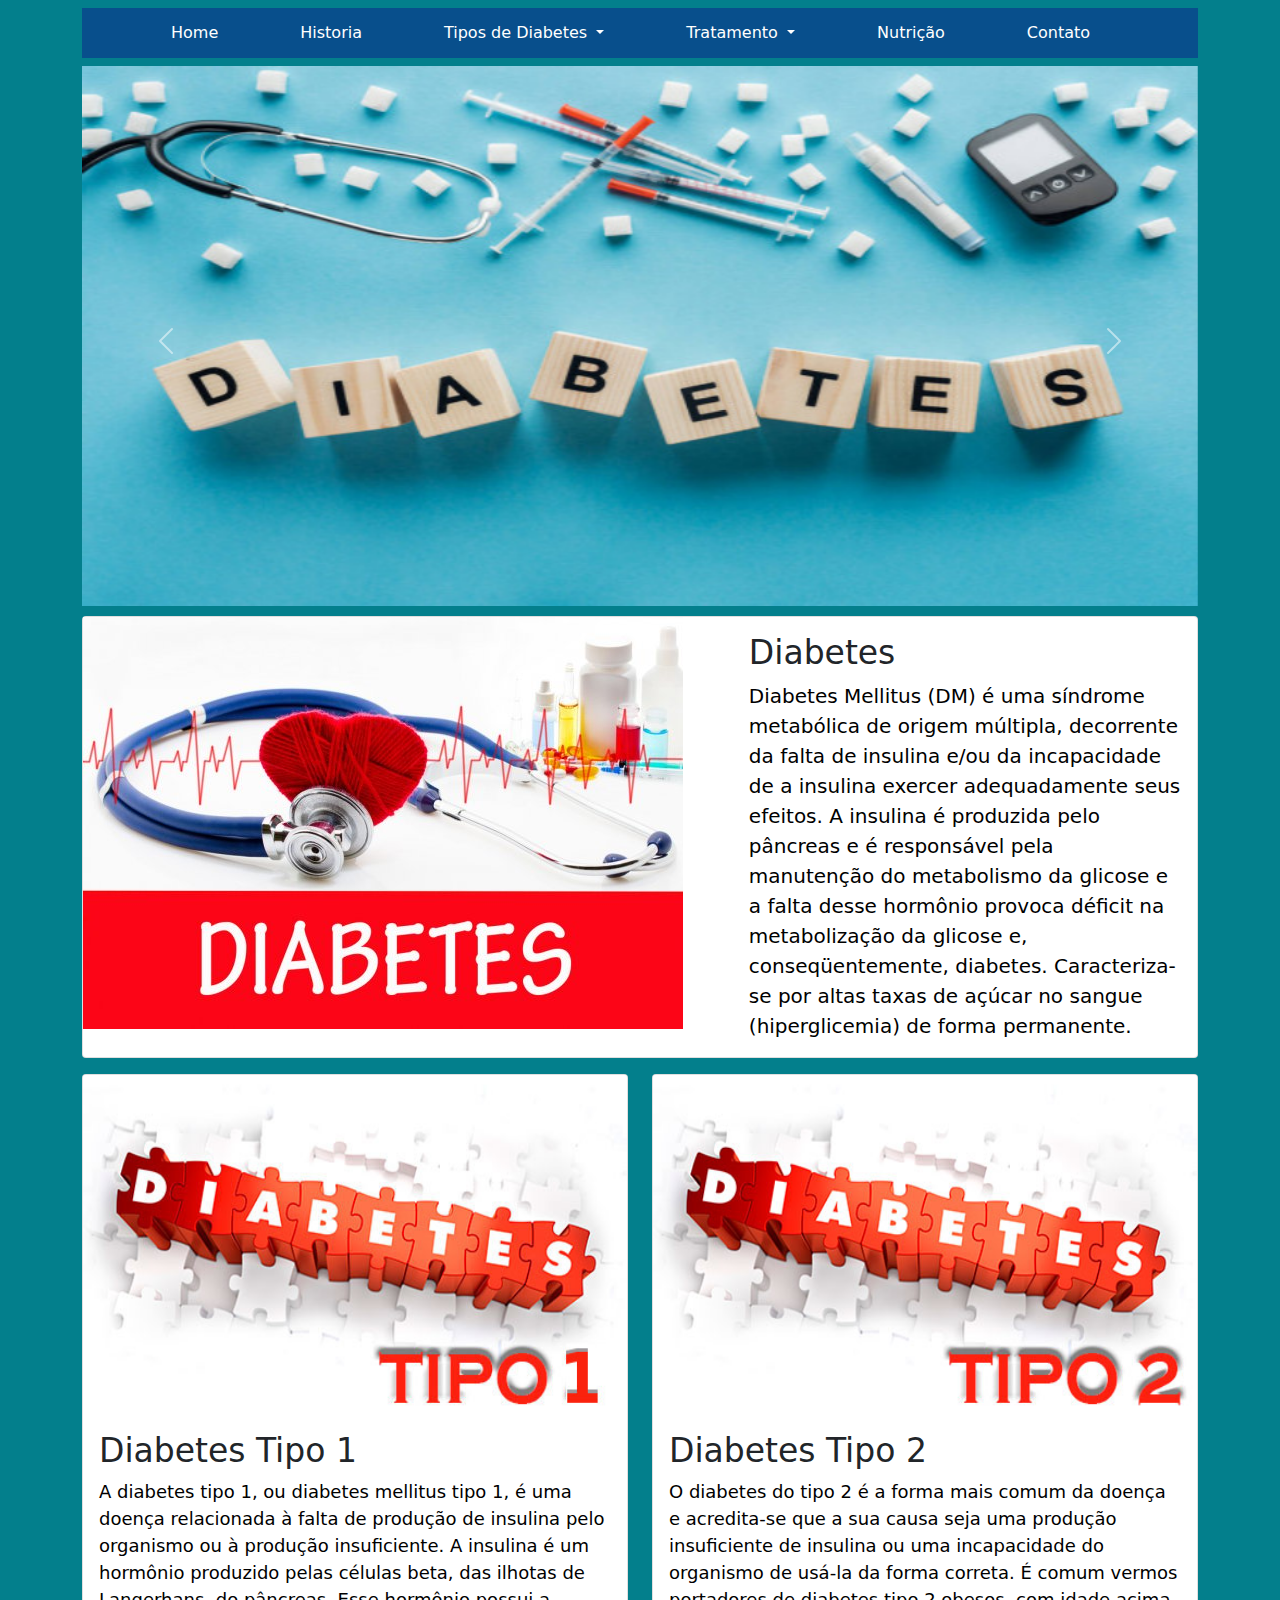
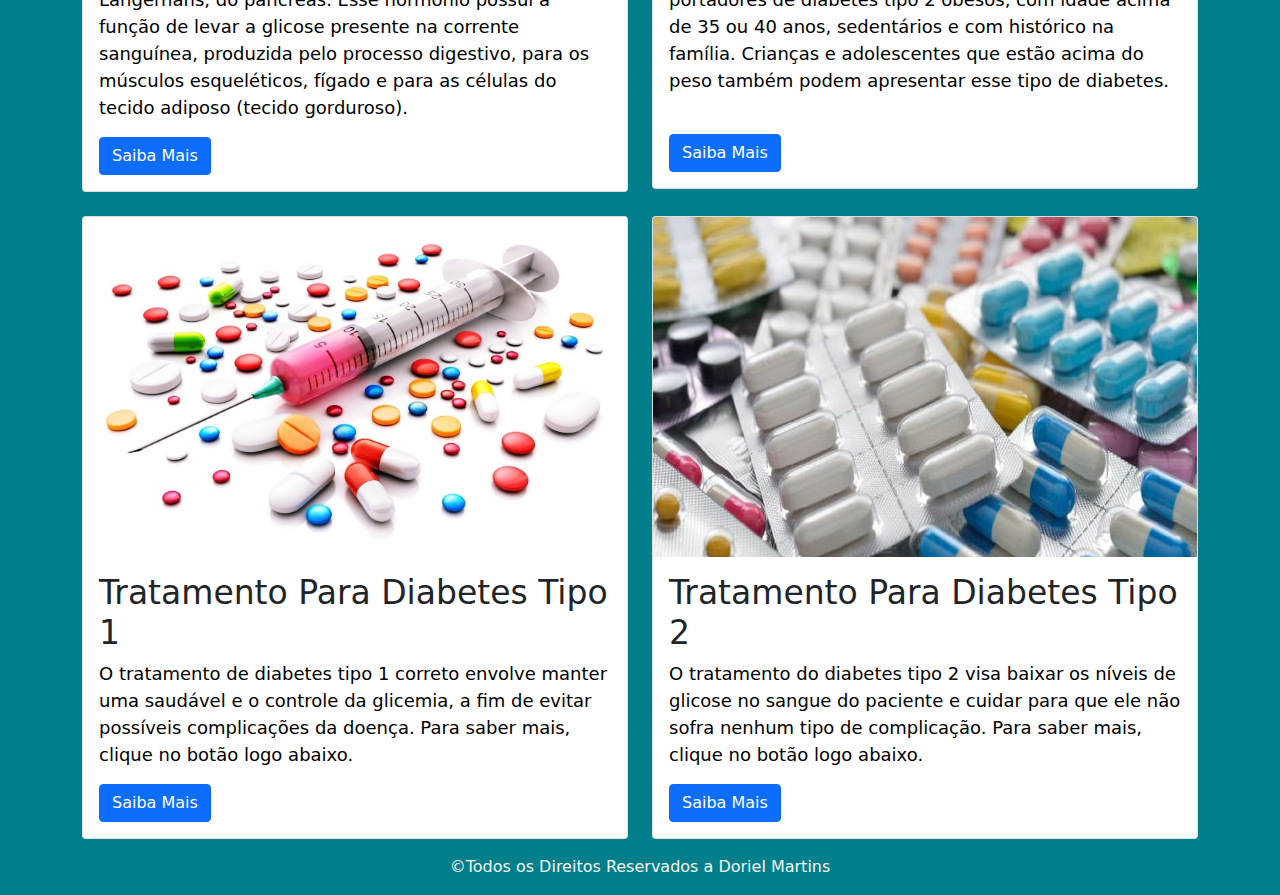
<file: Aplicações para Internet(1º Sem)/index.html>
<!DOCTYPE html>
<html lang="pt-BR">
  <head>
    <meta charset="utf-8">
    <meta name="viewport" content="width=device-width, initial-scale=1">

    <!-- Bootstrap CSS -->
    <link href="css/bootstrap.min.css" rel="stylesheet">
    <link href="css/stylesheet-main.css" rel="stylesheet">

    <title>Diabetes</title>
  </head>
  <body id=inicio>
    <nav class="navbar navbar-expand-sm navbar-dark">
      <div class="container">
        <div class="collapse navbar-collapse" id="navbarSupportedContent">
          <ul class="navbar-nav mb-2 mb-sm-0 mx-5">
            <li class="nav-item px-2">
              <a class="nav-link active" aria-current="page" href="index.html">Home</a>
            </li>
            <li class="nav-item px-2">
              <a class="nav-link active" aria-current="page" href="sobre.html">Historia</a>
            </li>
            <li class="nav-item dropdown px-2">
              <a class="nav-link dropdown-toggle active" href="#" id="navbarDropdown" role="button" data-bs-toggle="dropdown" aria-expanded="false">
                Tipos de Diabetes
              </a>
              <ul class="dropdown-menu" aria-labelledby="navbarDropdown">
                <li><a class="dropdown-item" href="diabetes_1.html">Diabetes tipo 1</a></li>
                <li><hr class="dropdown-divider"></li>
                <li><a class="dropdown-item" href="diabetes_2.html">Diabetes tipo 2</a></li>
              </ul>
            </li>
            <li class="nav-item dropdown px-2">
              <a class="nav-link dropdown-toggle active" href="#" id="navbarDropdown" role="button" data-bs-toggle="dropdown" aria-expanded="false">
                Tratamento
              </a>
              <ul class="dropdown-menu" aria-labelledby="navbarDropdown">
                <li><a class="dropdown-item" href="tratamento_tipo_1.html">Tratamento para Diabetes tipo 1</a></li>
                <li><hr class="dropdown-divider"></li>
                <li><a class="dropdown-item" href="tratamento_tipo_2.html">Tratamento para Diabetes tipo 2</a></li>
              </ul>
            </li>
            <li class="nav-item px-2">
              <a class="nav-link active" aria-current="page" href="nutricao.html">Nutrição</a>
            </li>
            <li class="nav-item px-2">
              <a class="nav-link active" aria-current="page" href="contato.html">Contato</a>
            </li>
          </ul>
        </div>
      </div>
    </nav>

    <div class="container">
      <div id="carouselExampleControls" class="carousel slide" data-bs-ride="carousel">
        <div id=carrossel class="carousel-inner">
          <div class="carousel-item active">
            <img src="./images/carrossel1.jpg" class="d-block w-100" alt="Letreiro diabetes" height="540px">
          </div>
          <div class="carousel-item">
            <img src="./images/carrossel2.jpg" class="d-block w-100" alt="campanha de diabetes" height="540px">
          </div>
          <div class="carousel-item">
            <img src="./images/carrossel3.jpg" class="d-block w-100" alt="exame diabetes" height="540px">
          </div>
        </div>
        <button class="carousel-control-prev" type="button" data-bs-target="#carouselExampleControls" data-bs-slide="prev">
          <span class="carousel-control-prev-icon" aria-hidden="true"></span>
          <span class="visually-hidden">Previous</span>
        </button>
        <button class="carousel-control-next" type="button" data-bs-target="#carouselExampleControls" data-bs-slide="next">
          <span class="carousel-control-next-icon" aria-hidden="true"></span>
          <span class="visually-hidden">Next</span>
        </button>
      </div>
    </div>

    <div class="container">
      <div class="card mb-3">
        <div class="row g-0">
          <div class="col-md-7">
            <img src="./images/diabetes.jpg" alt="diabetes">
          </div>
          <div class="col-md-5">
            <div class="card-body">
              <h5 class="card-title">Diabetes</h5>
              <p class="card-text" id=resumo>Diabetes Mellitus (DM) é uma síndrome metabólica de origem múltipla, 
                decorrente da falta de insulina e/ou da incapacidade de a insulina exercer adequadamente 
                seus efeitos. A insulina é produzida pelo pâncreas e é responsável pela manutenção do 
                metabolismo da glicose e a falta desse hormônio provoca déficit na metabolização da glicose e, 
                conseqüentemente, diabetes. Caracteriza-se por altas taxas de açúcar no sangue (hiperglicemia) 
                de forma permanente.</p> 
            </div>
          </div>
        </div>
      </div>
    </div>

    <div class="container">
      <div class="row row-cols-1 row-cols-md-2 g-4">
        <div class="col">
          <div class="card">
            <img src="./images/diabetes1.jpg" class="card-img-top" alt="..." height="340px">
            <div class="card-body">
              <h5 class="card-title">Diabetes Tipo 1</h5>
              <p class="card-text">A diabetes tipo 1, ou diabetes mellitus tipo 1, 
                    é uma doença relacionada à falta de produção de insulina pelo organismo ou 
                    à produção insuficiente. A insulina é um hormônio produzido pelas células beta, 
                    das ilhotas de Langerhans, do pâncreas. Esse hormônio possui a função de levar a 
                    glicose presente na corrente sanguínea, produzida pelo processo digestivo, para os 
                    músculos esqueléticos, fígado e para as células do tecido adiposo (tecido gorduroso).</p>
                    <a class="btn btn-primary" href="diabetes_1.html" role="button">Saiba Mais</a>
            </div>
          </div>
        </div>
        <div class="col">
          <div class="card">
            <img src="./images/diabetes2.jpg" class="card-img-top" alt="..." height="340px">
            <div class="card-body">
              <h5 class="card-title">Diabetes Tipo 2</h5>
              <p class="card-text">O diabetes do tipo 2 é a forma mais comum da doença e acredita-se que a 
                    sua causa seja uma produção insuficiente de insulina ou uma incapacidade do organismo de 
                    usá-la da forma correta. É comum vermos portadores de diabetes tipo 2 obesos, 
                    com idade acima de 35 ou 40 anos, sedentários e com histórico na família. Crianças e 
                    adolescentes que estão acima do peso também podem apresentar esse tipo de diabetes.</p><br>
                    <a class="btn btn-primary" href="diabetes_2.html" role="button">Saiba Mais</a>
            </div>
          </div>
        </div>
        <div class="col">
          <div class="card">
            <img src="./images/medtip1.jpg" class="card-img-top" alt="..." height="340px">
            <div class="card-body">
              <h5 class="card-title">Tratamento Para Diabetes Tipo 1</h5>
              <p class="card-text">O tratamento de diabetes tipo 1 correto envolve manter uma 
                    saudável e o controle da glicemia, a fim de evitar possíveis complicações da doença.
                    Para saber mais, clique no botão logo abaixo.</p>
                    <a class="btn btn-primary" href="tratamento_tipo_1.html" role="button">Saiba Mais</a>
            </div>
          </div>
        </div>
        <div class="col">
          <div class="card">
            <img src="./images/medtip2.jpg" class="card-img-top" alt="..." height="340px">
            <div class="card-body">
              <h5 class="card-title">Tratamento Para Diabetes Tipo 2</h5>
              <p class="card-text">O tratamento do diabetes tipo 2 visa baixar os níveis de glicose no sangue
                    do paciente e cuidar para que ele não sofra nenhum tipo de complicação.
                    Para saber mais, clique no botão logo abaixo.</p>
                    <a class="btn btn-primary" href="tratamento_tipo_2.html" role="button">Saiba Mais</a>
            </div>
          </div>
        </div>
      </div>
    </div>


      
    
    <script src="js/bootstrap.bundle.min.js"></script>
  </body>

  <footer>
    <div class="container mt-3">
      <p class="footer">&copy;Todos os Direitos Reservados a Doriel Martins</p>
    </div>
  </footer>
</html>
</file>
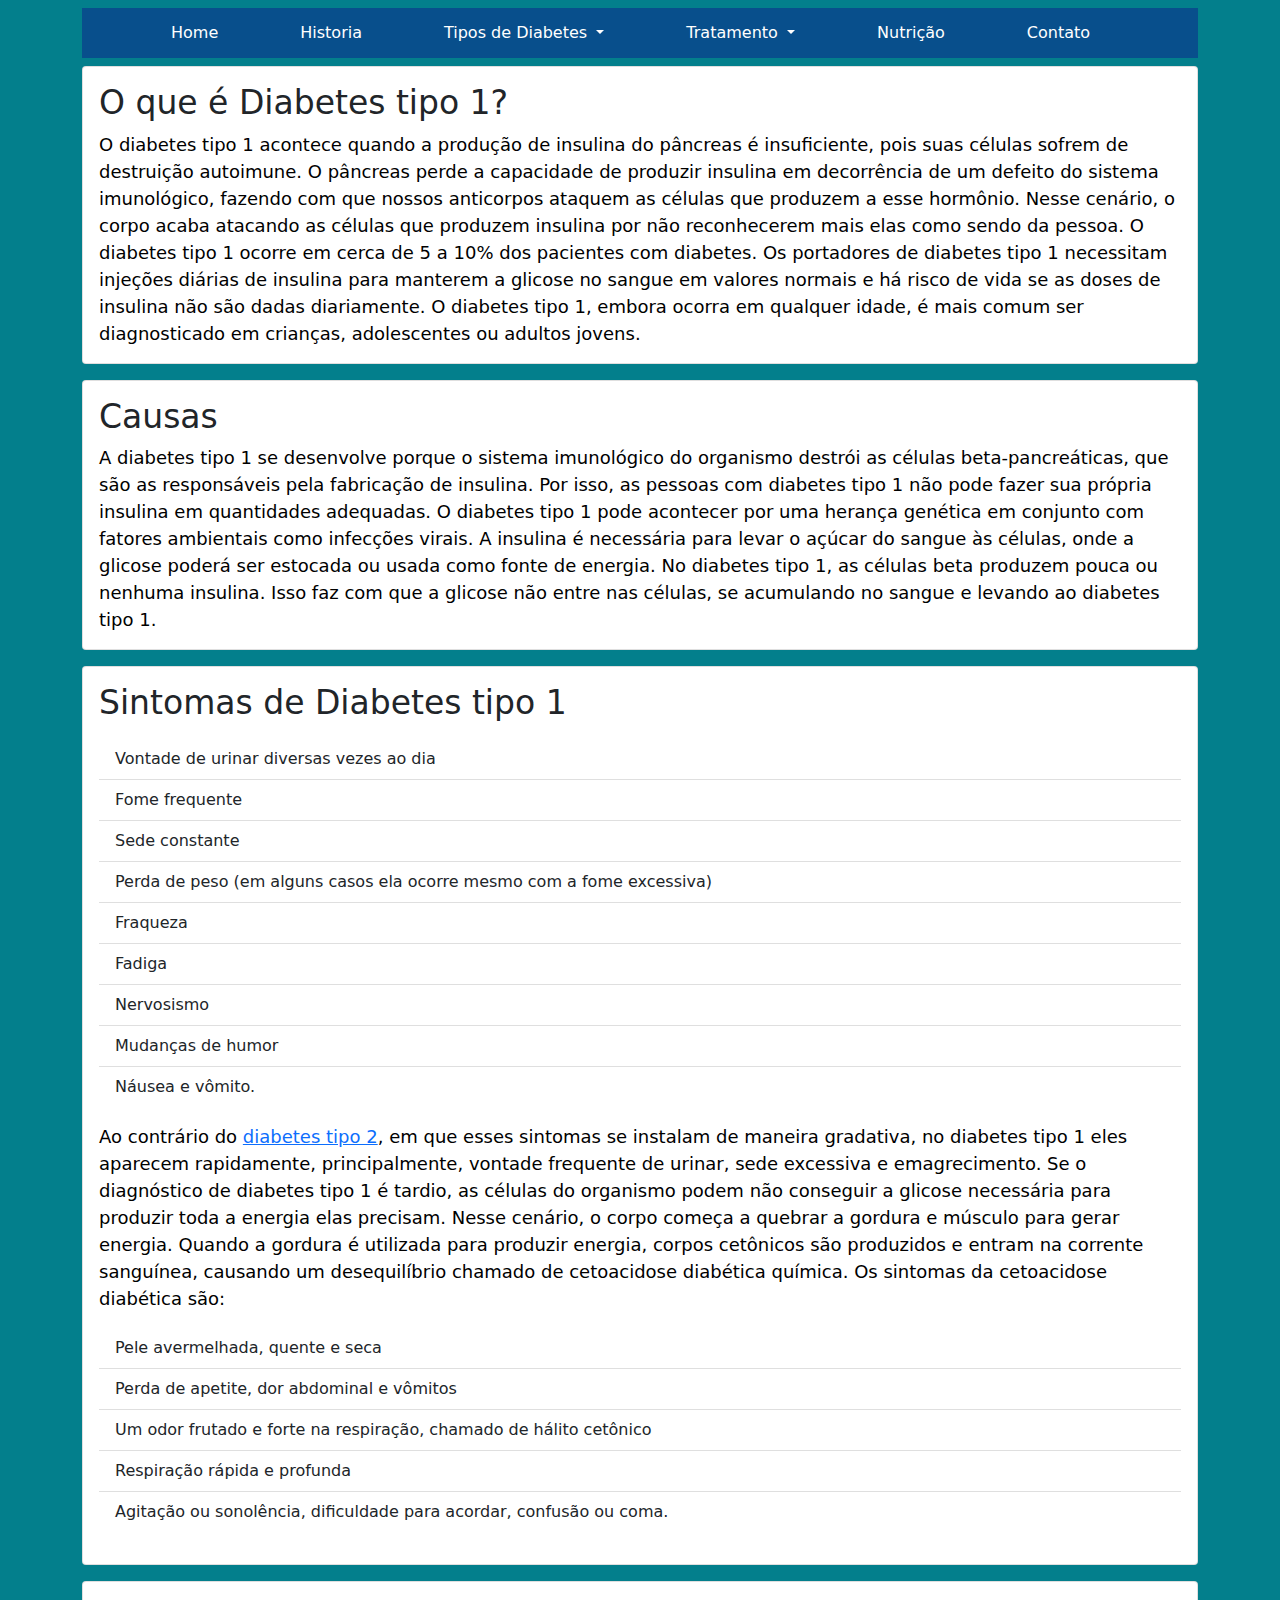
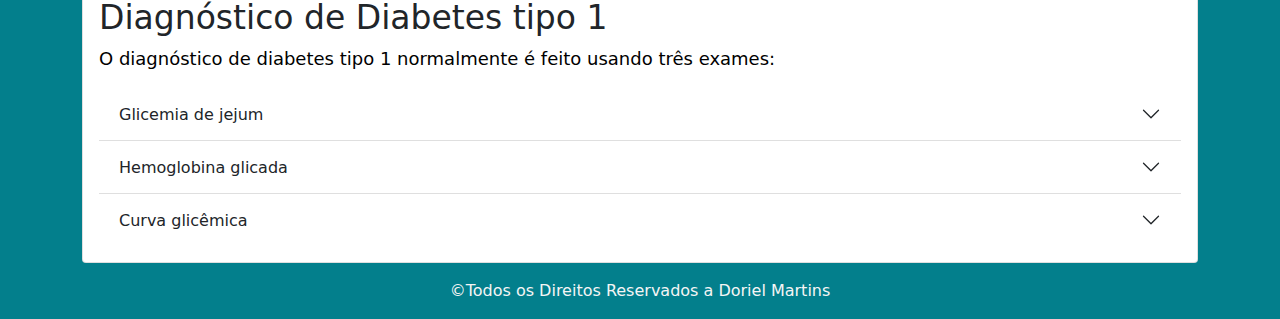
<file: Aplicações para Internet(1º Sem)/diabetes_1.html>
<!DOCTYPE html>
<html lang="pt-BR">
  <head>
    <meta charset="utf-8">
    <meta name="viewport" content="width=device-width, initial-scale=1">

    <!-- Bootstrap CSS -->
    <link href="css/bootstrap.min.css" rel="stylesheet">
    <link href="css/stylesheet-main.css" rel="stylesheet">

    <title>Diabetes Tipo 1 - Diabetes</title>
  </head>
  <body id=inicio>
    <nav class="navbar navbar-expand-sm navbar-dark">
      <div class="container">
        <div class="collapse navbar-collapse" id="navbarSupportedContent">
          <ul class="navbar-nav mb-2 mb-sm-0 mx-5">
            <li class="nav-item px-2">
              <a class="nav-link active" aria-current="page" href="index.html">Home</a>
            </li>
            <li class="nav-item px-2">
              <a class="nav-link active" aria-current="page" href="sobre.html">Historia</a>
            </li>
            <li class="nav-item dropdown px-2">
              <a class="nav-link dropdown-toggle active" href="#" id="navbarDropdown" role="button" data-bs-toggle="dropdown" aria-expanded="false">
                Tipos de Diabetes
              </a>
              <ul class="dropdown-menu" aria-labelledby="navbarDropdown">
                <li><a class="dropdown-item" href="diabetes_1.html">Diabetes tipo 1</a></li>
                <li><hr class="dropdown-divider"></li>
                <li><a class="dropdown-item" href="diabetes_2.html">Diabetes tipo 2</a></li>
              </ul>
            </li>
            <li class="nav-item dropdown px-2">
              <a class="nav-link dropdown-toggle active" href="#" id="navbarDropdown" role="button" data-bs-toggle="dropdown" aria-expanded="false">
                Tratamento
              </a>
              <ul class="dropdown-menu" aria-labelledby="navbarDropdown">
                <li><a class="dropdown-item" href="tratamento_tipo_1.html">Tratamento para Diabetes tipo 1</a></li>
                <li><hr class="dropdown-divider"></li>
                <li><a class="dropdown-item" href="tratamento_tipo_2.html">Tratamento para Diabetes tipo 2</a></li>
              </ul>
            </li>
            <li class="nav-item px-2">
              <a class="nav-link active" aria-current="page" href="nutricao.html">Nutrição</a>
            </li>
            <li class="nav-item px-2">
              <a class="nav-link active" aria-current="page" href="contato.html">Contato</a>
            </li>
          </ul>
        </div>
      </div>
    </nav>

    <div class="container">
      <div class="row">
        <div class="col-lg-12">
          <div class="card mb-3">
            <div class="card-body">
              <h5 class="card-title">O que é Diabetes tipo 1?</h5>
              <p class="card-text">O diabetes tipo 1 acontece quando a produção de insulina do pâncreas 
                é insuficiente, pois suas células sofrem de destruição autoimune. O pâncreas perde a 
                capacidade de produzir insulina em decorrência de um defeito do sistema imunológico, 
                fazendo com que nossos anticorpos ataquem as células que produzem a esse hormônio. 
                Nesse cenário, o corpo acaba atacando as células que produzem insulina por não 
                reconhecerem mais elas como sendo da pessoa. O diabetes tipo 1 ocorre em cerca de 
                5 a 10% dos pacientes com diabetes. Os portadores de diabetes tipo 1 necessitam 
                injeções diárias de insulina para manterem a glicose no sangue em valores normais 
                e há risco de vida se as doses de insulina não são dadas diariamente. 
                O diabetes tipo 1, embora ocorra em qualquer idade, é mais comum ser diagnosticado 
                em crianças, adolescentes ou adultos jovens.</p>
            </div>
          </div>
          <div class="card mb-3">
            <div class="card-body">
              <h5 class="card-title">Causas</h5>
              <p class="card-text">A diabetes tipo 1 se desenvolve porque o sistema imunológico do 
                organismo destrói as células beta-pancreáticas, que são as responsáveis pela 
                fabricação de insulina. Por isso, as pessoas com diabetes tipo 1 não pode fazer 
                sua própria insulina em quantidades adequadas. O diabetes tipo 1 pode acontecer por 
                uma herança genética em conjunto com fatores ambientais como infecções virais. 
                A insulina é necessária para levar o açúcar do sangue às células, onde a glicose 
                poderá ser estocada ou usada como fonte de energia. No diabetes tipo 1, as células 
                beta produzem pouca ou nenhuma insulina. Isso faz com que a glicose não entre nas 
                células, se acumulando no sangue e levando ao diabetes tipo 1.</p>
            </div>
          </div>
          <div class="card mb-3">
            <div class="card-body">
              <h5 class="card-title">Sintomas de Diabetes tipo 1</h5>
              <p class="card-text">
                <ul class="list-group list-group-flush">
                  <li class="list-group-item">Vontade de urinar diversas vezes ao dia</li>
                  <li class="list-group-item">Fome frequente</li>
                  <li class="list-group-item">Sede constante</li>
                  <li class="list-group-item">Perda de peso (em alguns casos ela ocorre mesmo com a fome excessiva)</li>
                  <li class="list-group-item">Fraqueza</li>
                  <li class="list-group-item">Fadiga</li>
                  <li class="list-group-item">Nervosismo</li>
                  <li class="list-group-item">Mudanças de humor</li>
                  <li class="list-group-item">Náusea e vômito.</li>
                </ul>
              </p>
              <p class="card-text">Ao contrário do <a href="diabetes_2.html">diabetes tipo 2</a>, em que esses sintomas se instalam de
                 maneira gradativa, no diabetes tipo 1 eles aparecem rapidamente, principalmente, 
                 vontade frequente de urinar, sede excessiva e emagrecimento. Se o diagnóstico de 
                 diabetes tipo 1 é tardio, as células do organismo podem não conseguir a glicose 
                 necessária para produzir toda a energia elas precisam. Nesse cenário, o corpo começa 
                 a quebrar a gordura e músculo para gerar energia. Quando a gordura é utilizada 
                 para produzir energia, corpos cetônicos são produzidos e entram na corrente sanguínea, 
                 causando um desequilíbrio chamado de cetoacidose diabética química. Os sintomas da 
                 cetoacidose diabética são:
                 <ul class="list-group list-group-flush">
                  <li class="list-group-item">Pele avermelhada, quente e seca</li>
                  <li class="list-group-item">Perda de apetite, dor abdominal e vômitos</li>
                  <li class="list-group-item">Um odor frutado e forte na respiração, chamado de hálito cetônico</li>
                  <li class="list-group-item">Respiração rápida e profunda</li>
                  <li class="list-group-item">Agitação ou sonolência, dificuldade para acordar, confusão ou coma.</li>
                </ul>
                </p>
            </div>
          </div>
          <div class="card mb-3">
            <div class="card-body">
              <h5 class="card-title">Diagnóstico de Diabetes tipo 1</h5>
              <p class="card-text">O diagnóstico de diabetes tipo 1 normalmente é feito usando três exames:
              </p>
              <div class="accordion accordion-flush" id="accordionFlushExample">
                <div class="accordion-item">
                  <h2 class="accordion-header" id="flush-headingOne">
                    <button class="accordion-button collapsed" type="button" data-bs-toggle="collapse" data-bs-target="#flush-collapseOne" aria-expanded="false" aria-controls="flush-collapseOne">
                      Glicemia de jejum
                    </button>
                  </h2>
                  <div id="flush-collapseOne" class="accordion-collapse collapse" aria-labelledby="flush-headingOne" data-bs-parent="#accordionFlushExample">
                    <div class="accordion-body">
                      <p>
                        A glicemia de jejum é um exame que mede o nível de açúcar no seu sangue naquele momento, 
                        servindo para monitorização do tratamento do diabetes. Os valores de referência ficam 
                        entre 65 a 99 miligramas de glicose por decilitro de sangue (mg/dL). O que significam 
                        resultados anormais:
                      </p>
                      <p>
                        Valores acima de 100 mg/dL são indicativos para prosseguir a investigação com a curva glicêmica; 
                        Duas glicemias de jejum acima de 126 mg/dL são diagnósticas para diabetes tipo 1. 
                        Valores acima de 200 mg/dL também são considerados diagnósticos para diabetes tipo 1.
                      </p>
                    </div>
                  </div>
                </div>
                <div class="accordion-item">
                  <h2 class="accordion-header" id="flush-headingTwo">
                    <button class="accordion-button collapsed" type="button" data-bs-toggle="collapse" data-bs-target="#flush-collapseTwo" aria-expanded="false" aria-controls="flush-collapseTwo">
                      Hemoglobina glicada
                    </button>
                  </h2>
                  <div id="flush-collapseTwo" class="accordion-collapse collapse" aria-labelledby="flush-headingTwo" data-bs-parent="#accordionFlushExample">
                    <div class="accordion-body">
                      <p>
                        Hemoglobina glicada (HbA1c) é a fração da hemoglobina (proteína dentro do glóbulo vermelho) 
                        que se liga a glicose. Durante o período de vida da hemácia - 90 dias em média - a hemoglobina 
                        vai incorporando glicose, em função da concentração deste açúcar no sangue. Se as taxas de glicose 
                        estiverem altas durante todo esse período ou sofrer aumentos ocasionais, haverá necessariamente 
                        um aumento nos níveis de hemoglobina glicada. Dessa forma, o exame de hemoglobina glicada consegue 
                        mostrar uma média das concentrações de hemoglobina em nosso sangue nos últimos meses. 
                        Os valores da hemoglobina glicada irão indicar se você está ou não com hiperglicemia, 
                        iniciando uma investigação para o diabetes tipo 1. Valores normais da hemoglobina glicada:
                        <ul class="list-group list-group-flush">
                          <li class="list-group-item">Para as pessoas sadias: entre 4,5% e 5,7%</li>
                          <li class="list-group-item">Para pacientes já diagnosticados com diabetes: abaixo de 7%</li>
                          <li class="list-group-item">Anormal próximo do limite: 5,7% e 6,4% e o paciente deverá investigar para pré-diabetes</li>
                          <li class="list-group-item">Consistente para diabetes: maior ou igual a 6,5%.</li>
                        </ul>
                      </p>
                    </div>
                  </div>
                </div>
                <div class="accordion-item">
                  <h2 class="accordion-header" id="flush-headingThree">
                    <button class="accordion-button collapsed" type="button" data-bs-toggle="collapse" data-bs-target="#flush-collapseThree" aria-expanded="false" aria-controls="flush-collapseThree">
                      Curva glicêmica
                    </button>
                  </h2>
                  <div id="flush-collapseThree" class="accordion-collapse collapse" aria-labelledby="flush-headingThree" data-bs-parent="#accordionFlushExample">
                    <div class="accordion-body">
                      <p>
                        O exame de curva glicêmica simplificada mede a velocidade com que seu corpo absorve a glicose após a 
                        ingestão. O paciente ingere 75g de glicose e é feita a medida das quantidades da substância em seu 
                        sangue após duas horas da ingestão. No Brasil é usado para o diagnóstico o exame da curva glicêmica 
                        simplificada, que mede no tempo zero e após 120 minutos. Os valores de referência são:
                        <ul class="list-group list-group-flush">
                          <li class="list-group-item">Em jejum: abaixo de 100mg/dl</li>
                          <li class="list-group-item">Após 2 horas: 140mg/dl</li>
                        </ul>
                      </p>
                      <p>
                        Curva glicêmica maior que 200 mg/dl após duas horas da ingestão de 75g de glicose é diagnóstico de diabetes tipo 1.
                      </p>
                      <p>
                        A Sociedade Brasileira de Diabetes recomenda como critério de diagnóstico de diabetes mellitus as seguintes condições:
                        <ul class="list-group list-group-flush">
                          <li class="list-group-item">Hemoglobina glicada maior que 6,5% confirmada em outra ocasião (dois testes alterados)</li>
                          <li class="list-group-item">Uma dosagem de hemoglobina glicada associada a glicemia de jejum maior que 200 mg/dl na presença de sintomas de diabetes</li>
                          <li class="list-group-item">Sintomas de urina e sede intensas, perda de peso apesar de ingestão alimentar, com glicemia fora do jejum maior que 200mg/dl</li>
                          <li class="list-group-item">Glicemia de jejum maior ou igual a 126 mg/dl em pelo menos duas amostras em dias diferentes.</li>
                          <li class="list-group-item">Glicemia maior que 200 mg/dl duas horas após ingestão de 75g de glicose.</li>
                        </ul>
                      </p>
                    </div>
                  </div>
                </div>
              </div>
            </div>
          </div>
        </div>
      </div>
    </div>

    
    <script src="js/bootstrap.bundle.min.js"></script>
  </body>

  <footer>
    <div class="container">
      <p class="footer">&copy;Todos os Direitos Reservados a Doriel Martins</p>
    </div>
  </footer>
</html>
</file>
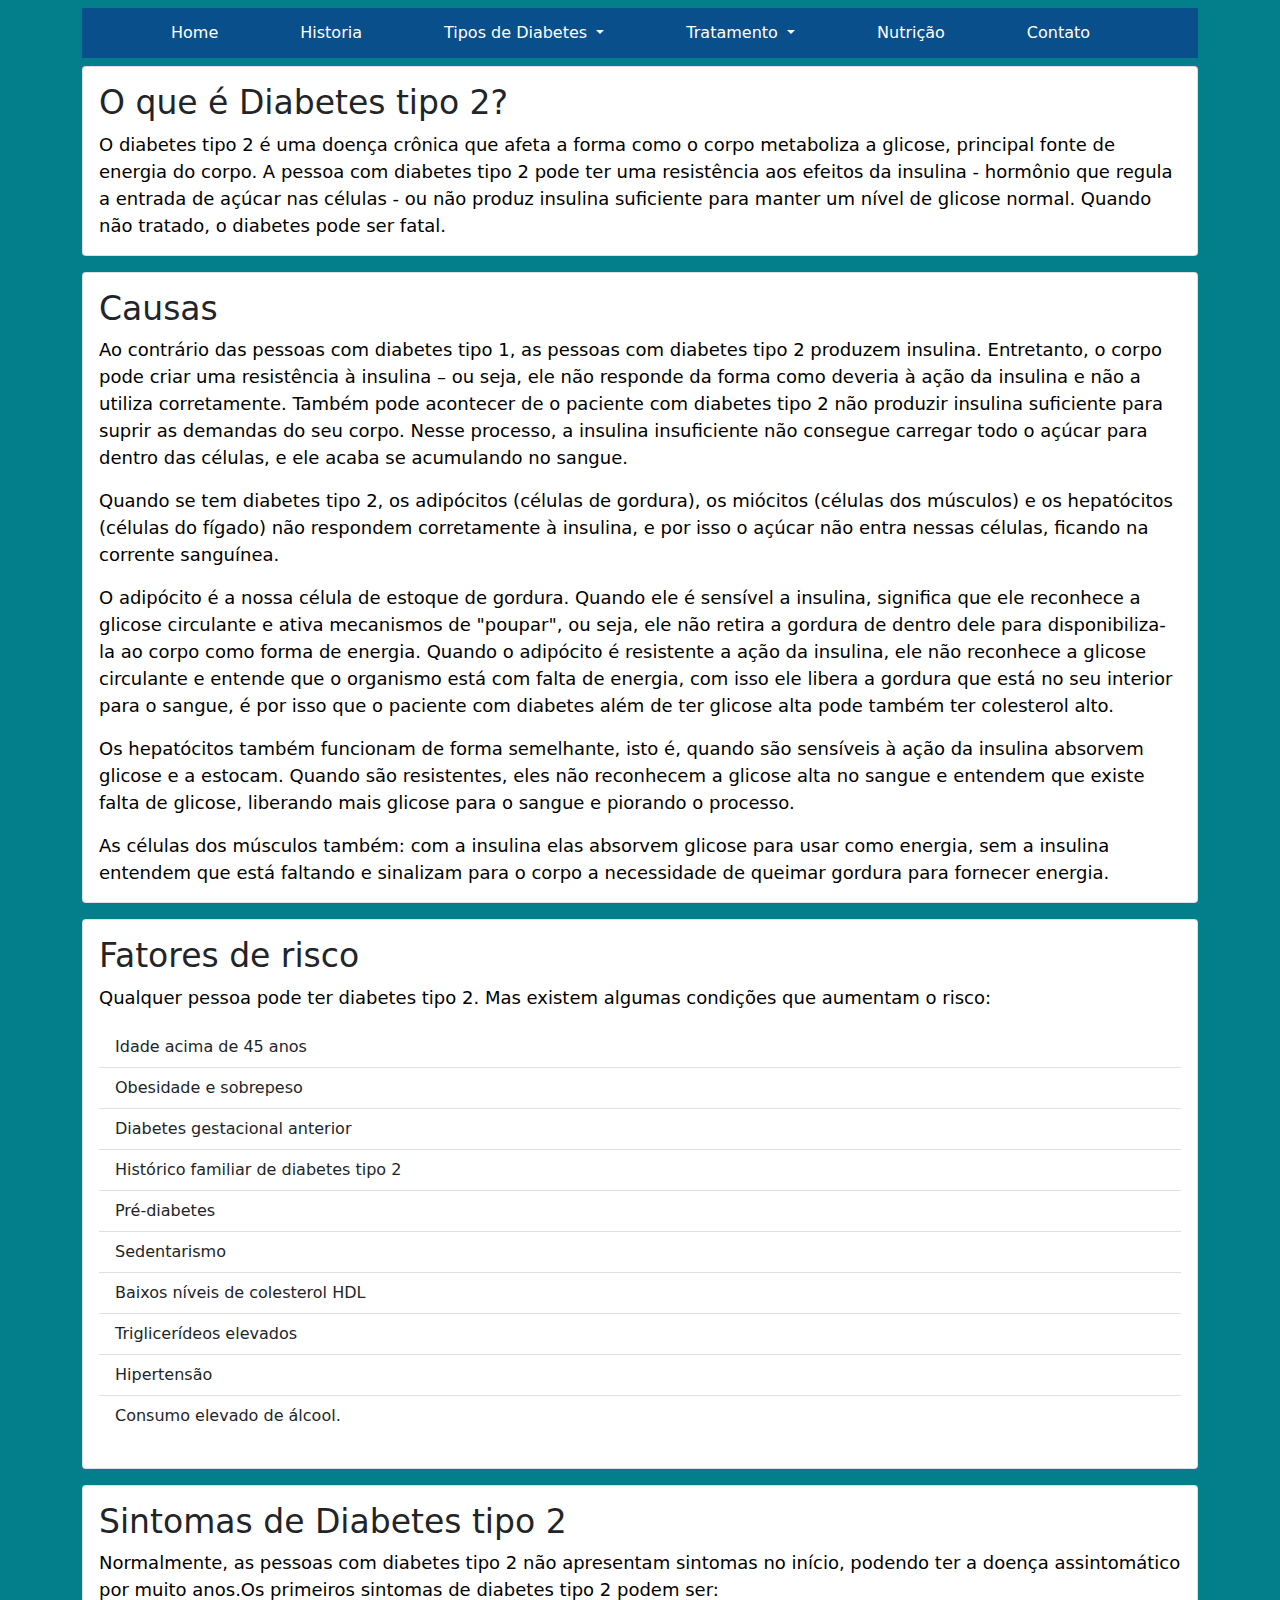
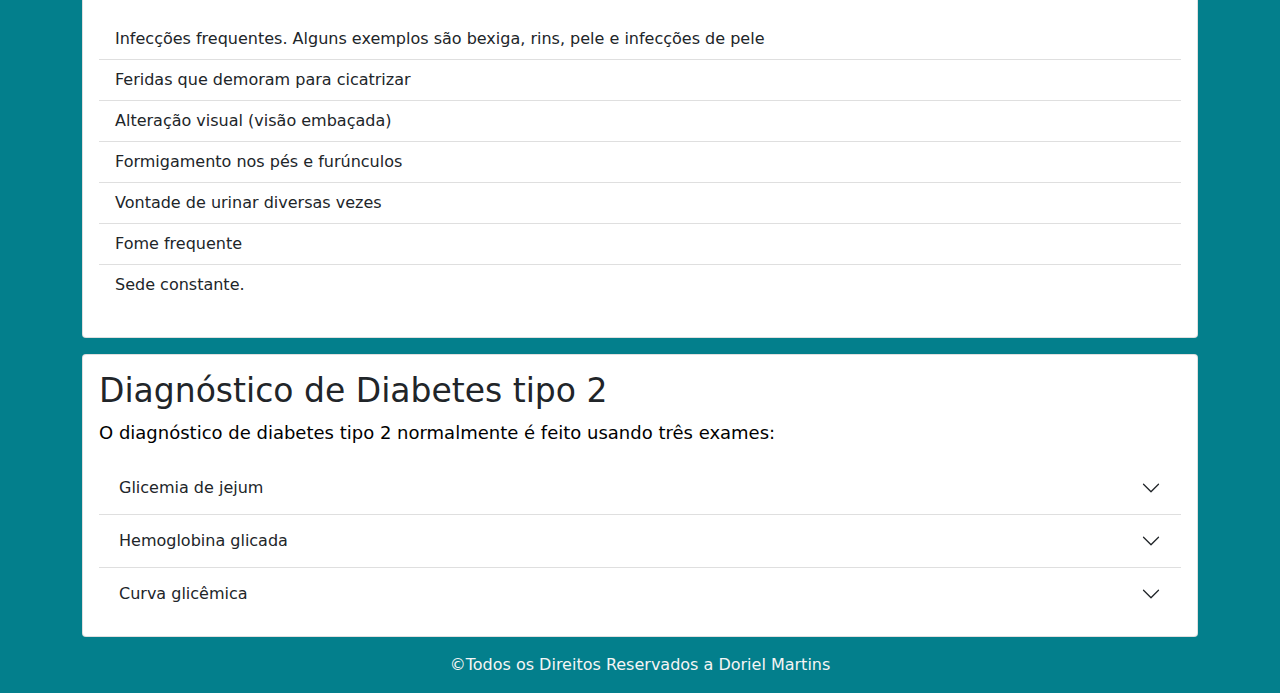
<file: Aplicações para Internet(1º Sem)/diabetes_2.html>
<!DOCTYPE html>
<html lang="pt-BR">
  <head>
    <meta charset="utf-8">
    <meta name="viewport" content="width=device-width, initial-scale=1">

    <!-- Bootstrap CSS -->
    <link href="css/bootstrap.min.css" rel="stylesheet">
    <link href="css/stylesheet-main.css" rel="stylesheet">

    <title>Diabetes Tipo 2 - Diabetes</title>
  </head>
  <body id=inicio>
    <nav class="navbar navbar-expand-sm navbar-dark">
      <div class="container">
        <div class="collapse navbar-collapse" id="navbarSupportedContent">
          <ul class="navbar-nav mb-2 mb-sm-0 mx-5">
            <li class="nav-item px-2">
              <a class="nav-link active" aria-current="page" href="index.html">Home</a>
            </li>
            <li class="nav-item px-2">
              <a class="nav-link active" aria-current="page" href="sobre.html">Historia</a>
            </li>
            <li class="nav-item dropdown px-2">
              <a class="nav-link dropdown-toggle active" href="#" id="navbarDropdown" role="button" data-bs-toggle="dropdown" aria-expanded="false">
                Tipos de Diabetes
              </a>
              <ul class="dropdown-menu" aria-labelledby="navbarDropdown">
                <li><a class="dropdown-item" href="diabetes_1.html">Diabetes tipo 1</a></li>
                <li><hr class="dropdown-divider"></li>
                <li><a class="dropdown-item" href="diabetes_2.html">Diabetes tipo 2</a></li>
              </ul>
            </li>
            <li class="nav-item dropdown px-2">
              <a class="nav-link dropdown-toggle active" href="#" id="navbarDropdown" role="button" data-bs-toggle="dropdown" aria-expanded="false">
                Tratamento
              </a>
              <ul class="dropdown-menu" aria-labelledby="navbarDropdown">
                <li><a class="dropdown-item" href="tratamento_tipo_1.html">Tratamento para Diabetes tipo 1</a></li>
                <li><hr class="dropdown-divider"></li>
                <li><a class="dropdown-item" href="tratamento_tipo_2.html">Tratamento para Diabetes tipo 2</a></li>
              </ul>
            </li>
            <li class="nav-item px-2">
              <a class="nav-link active" aria-current="page" href="nutricao.html">Nutrição</a>
            </li>
            <li class="nav-item px-2">
              <a class="nav-link active" aria-current="page" href="contato.html">Contato</a>
            </li>
          </ul>
        </div>
      </div>
    </nav>

    <div class="container">
      <div class="row">
        <div class="col-lg-12">
          <div class="card mb-3">
            <div class="card-body">
              <h5 class="card-title">O que é Diabetes tipo 2?</h5>
              <p class="card-text">O diabetes tipo 2 é uma doença crônica que afeta a forma como o corpo 
                metaboliza a glicose, principal fonte de energia do corpo. A pessoa com diabetes tipo 2 
                pode ter uma resistência aos efeitos da insulina - hormônio que regula a entrada de açúcar 
                nas células - ou não produz insulina suficiente para manter um nível de glicose normal. 
                Quando não tratado, o diabetes pode ser fatal.</p>
            </div>
          </div>
          <div class="card mb-3">
            <div class="card-body">
              <h5 class="card-title">Causas</h5>
              <p class="card-text">Ao contrário das pessoas com diabetes tipo 1, as pessoas com diabetes 
                tipo 2 produzem insulina. Entretanto, o corpo pode criar uma resistência à insulina – ou seja, 
                ele não responde da forma como deveria à ação da insulina e não a utiliza corretamente. 
                Também pode acontecer de o paciente com diabetes tipo 2 não produzir insulina suficiente 
                para suprir as demandas do seu corpo. Nesse processo, a insulina insuficiente não consegue 
                carregar todo o açúcar para dentro das células, e ele acaba se acumulando no sangue.</p>
                <p class="card-text">Quando se tem diabetes tipo 2, os adipócitos (células de gordura), 
                  os miócitos (células dos músculos) e os hepatócitos (células do fígado) não respondem 
                  corretamente à insulina, e por isso o açúcar não entra nessas células, ficando na corrente 
                  sanguínea.</p>
                <p class="card-text">O adipócito é a nossa célula de estoque de gordura. Quando ele é sensível 
                  a insulina, significa que ele reconhece a glicose circulante e ativa mecanismos de "poupar", 
                  ou seja, ele não retira a gordura de dentro dele para disponibiliza-la ao corpo como forma de 
                  energia. Quando o adipócito é resistente a ação da insulina, ele não reconhece a glicose 
                  circulante e entende que o organismo está com falta de energia, com isso ele libera a gordura 
                  que está no seu interior para o sangue, é por isso que o paciente com diabetes além de ter 
                  glicose alta pode também ter colesterol alto.</p>
                <p class="card-text">Os hepatócitos também funcionam de forma semelhante, isto é, quando são 
                  sensíveis à ação da insulina absorvem glicose e a estocam. Quando são resistentes, eles não 
                  reconhecem a glicose alta no sangue e entendem que existe falta de glicose, liberando mais 
                  glicose para o sangue e piorando o processo.</p>
                <p class="card-text">As células dos músculos também: com a insulina elas absorvem glicose para 
                  usar como energia, sem a insulina entendem que está faltando e sinalizam para o corpo a 
                  necessidade de queimar gordura para fornecer energia.</p>
            </div>
          </div>
          <div class="card mb-3">
            <div class="card-body">
              <h5 class="card-title">Fatores de risco</h5>
              <p class="card-text">
                Qualquer pessoa pode ter diabetes tipo 2. Mas existem algumas condições que aumentam o risco:
                <ul class="list-group list-group-flush">
                  <li class="list-group-item">Idade acima de 45 anos</li>
                  <li class="list-group-item">Obesidade e sobrepeso</li>
                  <li class="list-group-item">Diabetes gestacional anterior</li>
                  <li class="list-group-item">Histórico familiar de diabetes tipo 2</li>
                  <li class="list-group-item">Pré-diabetes</li>
                  <li class="list-group-item">Sedentarismo</li>
                  <li class="list-group-item">Baixos níveis de colesterol HDL</li>
                  <li class="list-group-item">Triglicerídeos elevados</li>
                  <li class="list-group-item">Hipertensão</li>
                  <li class="list-group-item">Consumo elevado de álcool.</li>
                </ul>
              </p>
            </div>
          </div>
          <div class="card mb-3">
            <div class="card-body">
              <h5 class="card-title">Sintomas de Diabetes tipo 2</h5>
              <p class="card-text">
                Normalmente, as pessoas com diabetes tipo 2 não apresentam sintomas no início, podendo ter a doença 
                assintomático por muito anos.Os primeiros sintomas de diabetes tipo 2 podem ser:
                <ul class="list-group list-group-flush">
                  <li class="list-group-item">Infecções frequentes. Alguns exemplos são bexiga, rins, pele e infecções de pele</li>
                  <li class="list-group-item">Feridas que demoram para cicatrizar</li>
                  <li class="list-group-item">Alteração visual (visão embaçada)</li>
                  <li class="list-group-item">Formigamento nos pés e furúnculos</li>
                  <li class="list-group-item">Vontade de urinar diversas vezes</li>
                  <li class="list-group-item">Fome frequente</li>
                  <li class="list-group-item">Sede constante.</li>
                </ul>
              </p>
            </div>
          </div>
          <div class="card mb-3">
            <div class="card-body">
              <h5 class="card-title">Diagnóstico de Diabetes tipo 2</h5>
              <p class="card-text">O diagnóstico de diabetes tipo 2 normalmente é feito usando três exames:
              </p>
              <div class="accordion accordion-flush" id="accordionFlushExample">
                <div class="accordion-item">
                  <h2 class="accordion-header" id="flush-headingOne">
                    <button class="accordion-button collapsed" type="button" data-bs-toggle="collapse" data-bs-target="#flush-collapseOne" aria-expanded="false" aria-controls="flush-collapseOne">
                      Glicemia de jejum
                    </button>
                  </h2>
                  <div id="flush-collapseOne" class="accordion-collapse collapse" aria-labelledby="flush-headingOne" data-bs-parent="#accordionFlushExample">
                    <div class="accordion-body">
                      <p>
                        A glicemia de jejum é um exame que mede o nível de açúcar no seu sangue naquele momento, 
                        servindo para monitorização do tratamento do diabetes. Os valores de referência ficam 
                        entre 65 a 99 miligramas de glicose por decilitro de sangue (mg/dL). O que significam 
                        resultados anormais:
                      </p>
                      <p>
                        Valores acima de 100 mg/dL são indicativos para prosseguir a investigação com a curva glicêmica; 
                        Duas glicemias de jejum acima de 126 mg/dL são diagnósticas para diabetes tipo 1. 
                        Valores acima de 200 mg/dL também são considerados diagnósticos para diabetes tipo 1.
                      </p>
                    </div>
                  </div>
                </div>
                <div class="accordion-item">
                  <h2 class="accordion-header" id="flush-headingTwo">
                    <button class="accordion-button collapsed" type="button" data-bs-toggle="collapse" data-bs-target="#flush-collapseTwo" aria-expanded="false" aria-controls="flush-collapseTwo">
                      Hemoglobina glicada
                    </button>
                  </h2>
                  <div id="flush-collapseTwo" class="accordion-collapse collapse" aria-labelledby="flush-headingTwo" data-bs-parent="#accordionFlushExample">
                    <div class="accordion-body">
                      <p>
                        Hemoglobina glicada (HbA1c) é a fração da hemoglobina (proteína dentro do glóbulo vermelho) 
                        que se liga a glicose. Durante o período de vida da hemácia - 90 dias em média - a hemoglobina 
                        vai incorporando glicose, em função da concentração deste açúcar no sangue. Se as taxas de glicose 
                        estiverem altas durante todo esse período ou sofrer aumentos ocasionais, haverá necessariamente 
                        um aumento nos níveis de hemoglobina glicada. Dessa forma, o exame de hemoglobina glicada consegue 
                        mostrar uma média das concentrações de hemoglobina em nosso sangue nos últimos meses. 
                        Os valores da hemoglobina glicada irão indicar se você está ou não com hiperglicemia, 
                        iniciando uma investigação para o diabetes tipo 1. Valores normais da hemoglobina glicada:
                        <ul class="list-group list-group-flush">
                          <li class="list-group-item">Para as pessoas sadias: entre 4,5% e 5,7%</li>
                          <li class="list-group-item">Para pacientes já diagnosticados com diabetes: abaixo de 7%</li>
                          <li class="list-group-item">Anormal próximo do limite: 5,7% e 6,4% e o paciente deverá investigar para pré-diabetes</li>
                          <li class="list-group-item">Consistente para diabetes: maior ou igual a 6,5%.</li>
                        </ul>
                      </p>
                    </div>
                  </div>
                </div>
                <div class="accordion-item">
                  <h2 class="accordion-header" id="flush-headingThree">
                    <button class="accordion-button collapsed" type="button" data-bs-toggle="collapse" data-bs-target="#flush-collapseThree" aria-expanded="false" aria-controls="flush-collapseThree">
                      Curva glicêmica
                    </button>
                  </h2>
                  <div id="flush-collapseThree" class="accordion-collapse collapse" aria-labelledby="flush-headingThree" data-bs-parent="#accordionFlushExample">
                    <div class="accordion-body">
                      <p>
                        O exame de curva glicêmica simplificada mede a velocidade com que seu corpo absorve a glicose após a 
                        ingestão. O paciente ingere 75g de glicose e é feita a medida das quantidades da substância em seu 
                        sangue após duas horas da ingestão. No Brasil é usado para o diagnóstico o exame da curva glicêmica 
                        simplificada, que mede no tempo zero e após 120 minutos. Os valores de referência são:
                        <ul class="list-group list-group-flush">
                          <li class="list-group-item">Em jejum: abaixo de 100mg/dl</li>
                          <li class="list-group-item">Após 2 horas: 140mg/dl</li>
                        </ul>
                      </p>
                      <p>
                        Curva glicêmica maior que 200 mg/dl após duas horas da ingestão de 75g de glicose é diagnóstico de diabetes tipo 1.
                      </p>
                      <p>
                        A Sociedade Brasileira de Diabetes recomenda como critério de diagnóstico de diabetes mellitus as seguintes condições:
                        <ul class="list-group list-group-flush">
                          <li class="list-group-item">Hemoglobina glicada maior que 6,5% confirmada em outra ocasião (dois testes alterados)</li>
                          <li class="list-group-item">Uma dosagem de hemoglobina glicada associada a glicemia de jejum maior que 200 mg/dl na presença de sintomas de diabetes</li>
                          <li class="list-group-item">Sintomas de urina e sede intensas, perda de peso apesar de ingestão alimentar, com glicemia fora do jejum maior que 200mg/dl</li>
                          <li class="list-group-item">Glicemia de jejum maior ou igual a 126 mg/dl em pelo menos duas amostras em dias diferentes.</li>
                          <li class="list-group-item">Glicemia maior que 200 mg/dl duas horas após ingestão de 75g de glicose.</li>
                        </ul>
                        <br>É importante fazer esses exames regularmente, junto com o seu check-up médico. Isso porque o diabetes tipo 2 pode demorar para apresentar sintomas.
                      </p>
                    </div>
                  </div>
                </div>
              </div>
            </div>
          </div>
        </div>
      </div>
    </div>

    
    <script src="js/bootstrap.bundle.min.js"></script>
  </body>

  <footer>
    <div class="container">
      <p class="footer">&copy;Todos os Direitos Reservados a Doriel Martins</p>
    </div>
  </footer>
</html>
</file>
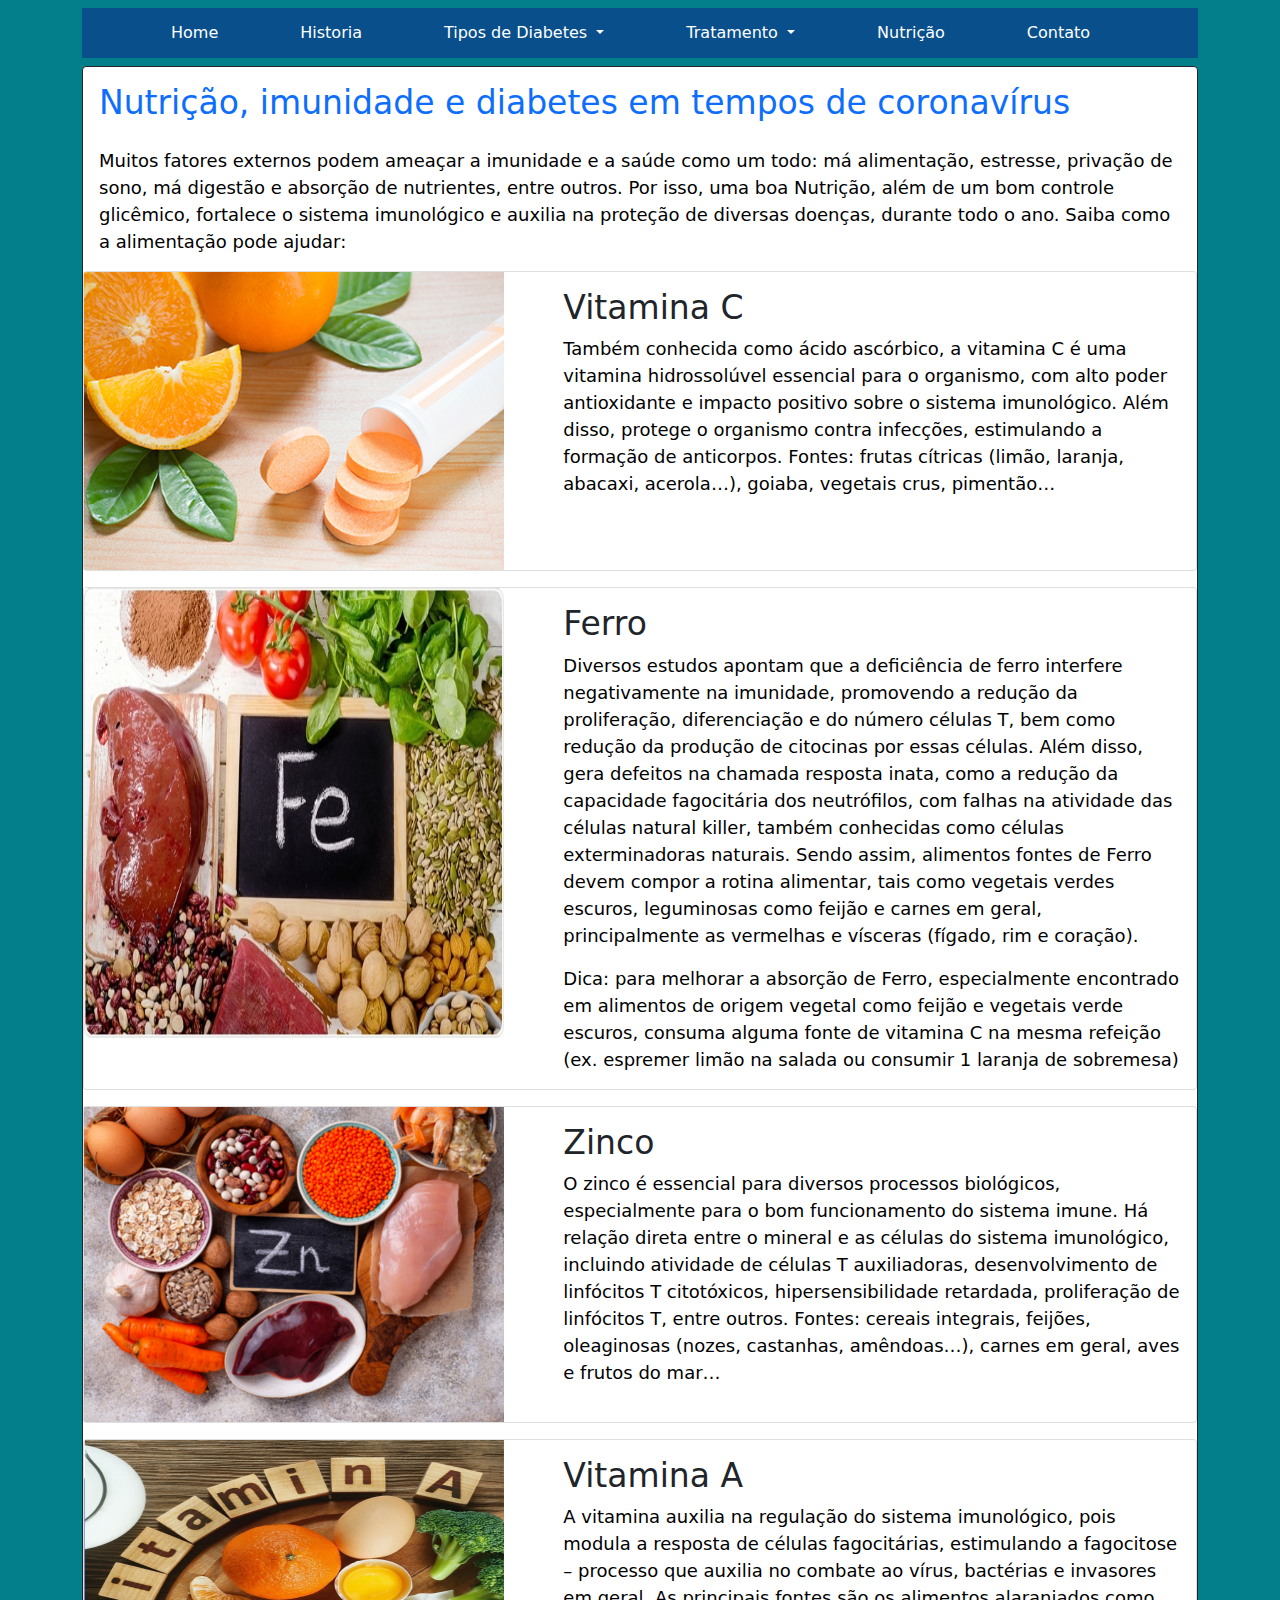
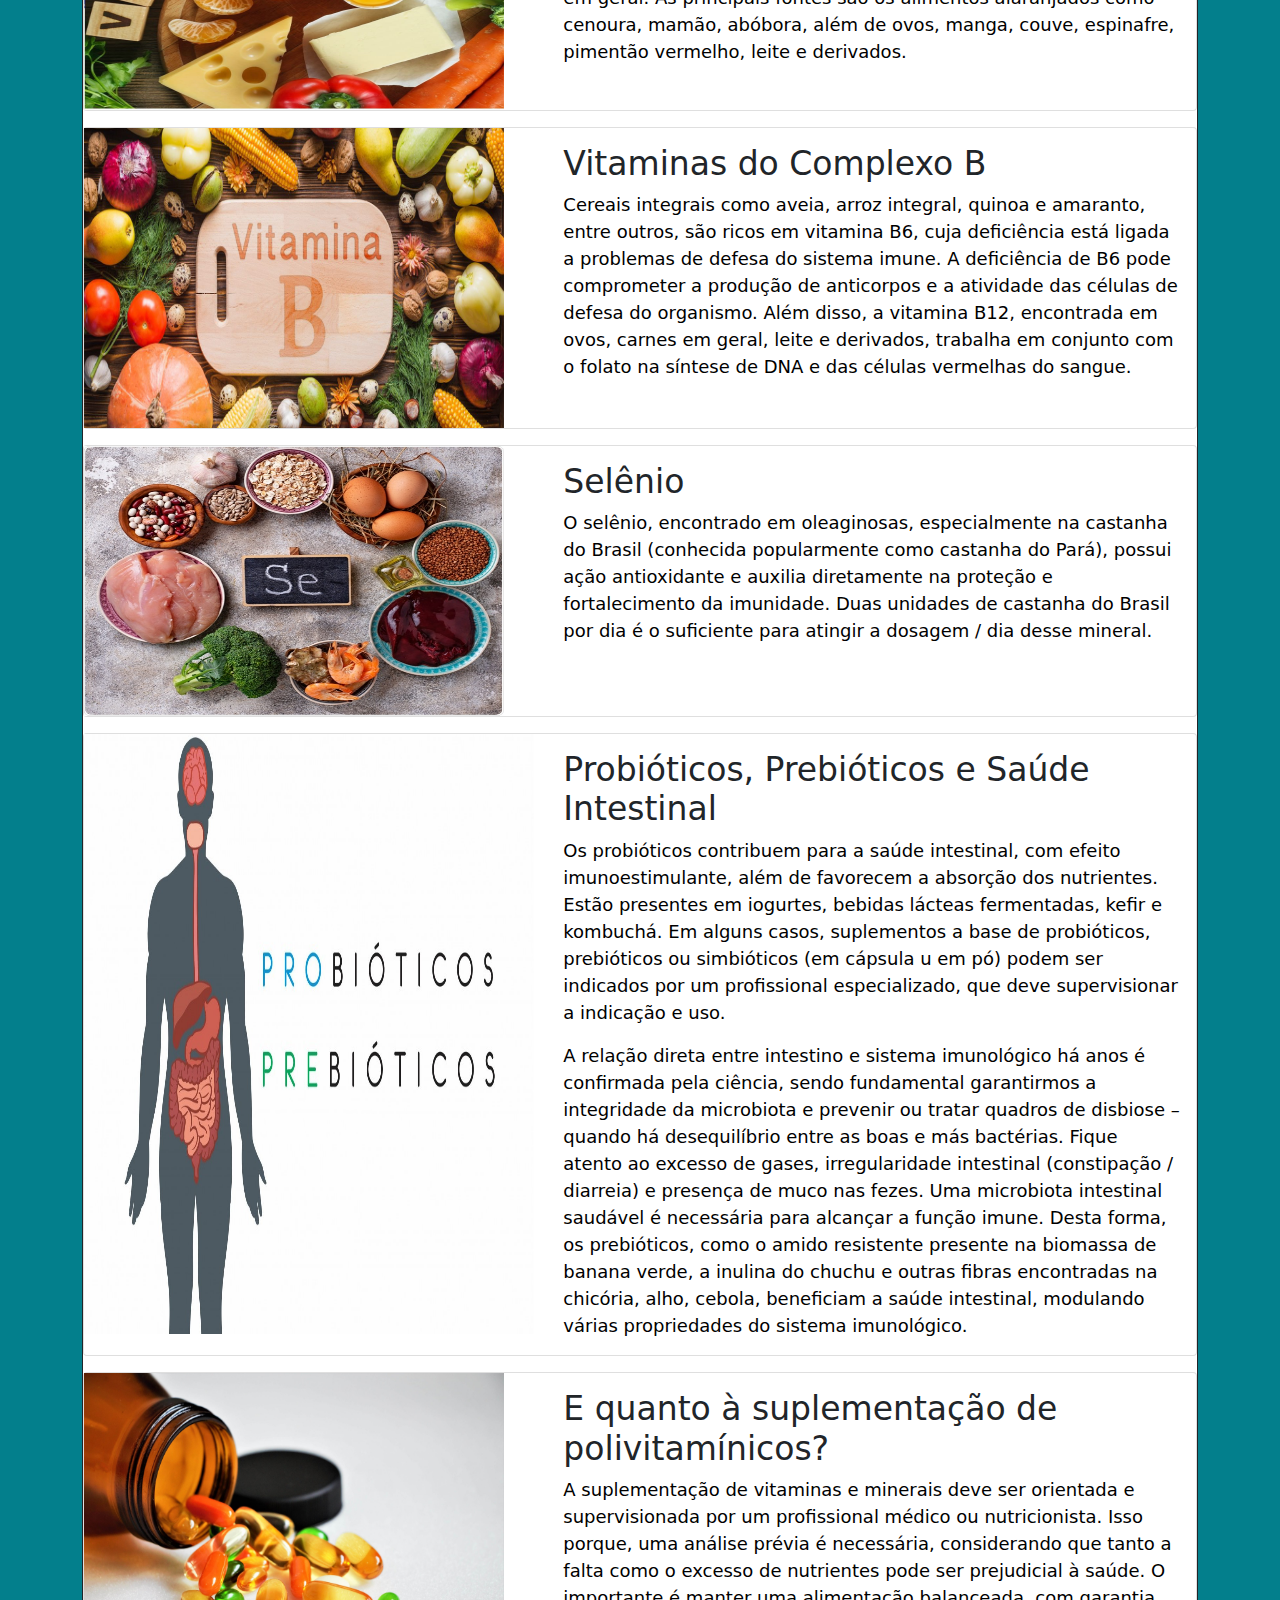
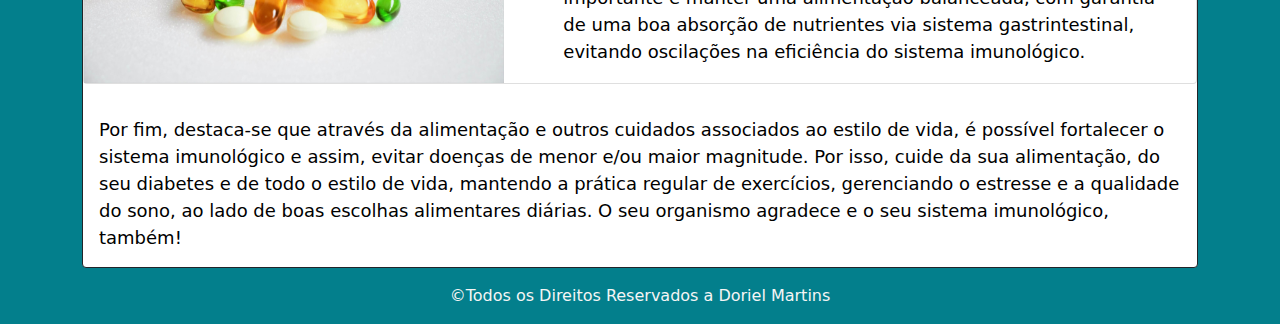
<file: Aplicações para Internet(1º Sem)/nutricao.html>
<!DOCTYPE html>
<html lang="pt-BR">
  <head>
    <meta charset="utf-8">
    <meta name="viewport" content="width=device-width, initial-scale=1">

    <!-- Bootstrap CSS -->
    <link href="css/bootstrap.min.css" rel="stylesheet">
    <link href="css/stylesheet-main.css" rel="stylesheet">

    <title>Nutrição - Diabetes</title>
  </head>
  <body id=inicio>
    <nav class="navbar navbar-expand-sm navbar-dark">
      <div class="container">
        <div class="collapse navbar-collapse" id="navbarSupportedContent">
          <ul class="navbar-nav mb-2 mb-sm-0 mx-5">
            <li class="nav-item px-2">
              <a class="nav-link active" aria-current="page" href="index.html">Home</a>
            </li>
            <li class="nav-item px-2">
              <a class="nav-link active" aria-current="page" href="sobre.html">Historia</a>
            </li>
            <li class="nav-item dropdown px-2">
              <a class="nav-link dropdown-toggle active" href="#" id="navbarDropdown" role="button" data-bs-toggle="dropdown" aria-expanded="false">
                Tipos de Diabetes
              </a>
              <ul class="dropdown-menu" aria-labelledby="navbarDropdown">
                <li><a class="dropdown-item" href="diabetes_1.html">Diabetes tipo 1</a></li>
                <li><hr class="dropdown-divider"></li>
                <li><a class="dropdown-item" href="diabetes_2.html">Diabetes tipo 2</a></li>
              </ul>
            </li>
            <li class="nav-item dropdown px-2">
              <a class="nav-link dropdown-toggle active" href="#" id="navbarDropdown" role="button" data-bs-toggle="dropdown" aria-expanded="false">
                Tratamento
              </a>
              <ul class="dropdown-menu" aria-labelledby="navbarDropdown">
                <li><a class="dropdown-item" href="tratamento_tipo_1.html">Tratamento para Diabetes tipo 1</a></li>
                <li><hr class="dropdown-divider"></li>
                <li><a class="dropdown-item" href="tratamento_tipo_2.html">Tratamento para Diabetes tipo 2</a></li>
              </ul>
            </li>
            <li class="nav-item px-2">
              <a class="nav-link active" aria-current="page" href="nutricao.html">Nutrição</a>
            </li>
            <li class="nav-item px-2">
              <a class="nav-link active" aria-current="page" href="contato.html">Contato</a>
            </li>
          </ul>
        </div>
      </div>
    </nav>
    
    <div class="container">
      <div class="card border-dark mb-3">
        <div class="card-body text-primary">
          <h5 class="card-title mb-4">Nutrição, imunidade e diabetes em tempos de coronavírus</h5>
          <p class="card-text">Muitos fatores externos podem ameaçar a imunidade e a saúde como um todo:
             má alimentação, estresse, privação de sono, má digestão e absorção de nutrientes, entre 
             outros. Por isso, uma boa Nutrição, além de um bom controle glicêmico, fortalece o sistema
              imunológico e auxilia na proteção de diversas doenças, durante todo o ano. Saiba como a 
              alimentação pode ajudar:</p>
        </div>

        <div class="card mb-3">
          <div class="row g-0">
            <div class="col-md-5">
              <img class="nutri" src="./images/vitaminac.jpg" alt="...">
            </div>
            <div class="col-md-7">
              <div class="card-body">
                <h5 class="card-title">Vitamina C</h5>
                <p class="card-text">Também conhecida como ácido ascórbico, a vitamina C é uma vitamina 
                  hidrossolúvel essencial para o organismo, com alto poder antioxidante e impacto
                   positivo sobre o sistema imunológico. Além disso, protege o organismo contra infecções, 
                   estimulando a formação de anticorpos. Fontes: frutas cítricas (limão, laranja, abacaxi,
                    acerola…), goiaba, vegetais crus, pimentão…</p>
              </div>
            </div>
          </div>
        </div>

        <div class="card mb-3">
          <div class="row g-0">
            <div class="col-md-5">
              <img class="nutri" src="./images/ferro.jpg" alt="..." height="450px">
            </div>
            <div class="col-md-7">
              <div class="card-body">
                <h5 class="card-title">Ferro</h5>
                <p class="card-text">Diversos estudos apontam que a deficiência de ferro interfere negativamente na imunidade,
                   promovendo a redução da proliferação, diferenciação e do número células T, bem como redução da produção de
                    citocinas por essas células. Além disso, gera defeitos na chamada resposta inata, como a redução da capacidade
                    fagocitária dos neutrófilos, com falhas na atividade das células natural killer, também conhecidas como células
                    exterminadoras naturais. Sendo assim, alimentos fontes de Ferro devem compor a rotina alimentar, tais como vegetais
                    verdes escuros, leguminosas como feijão e carnes em geral, principalmente as vermelhas e vísceras (fígado, rim e coração).</p>
                <p class="card-text">Dica: para melhorar a absorção de Ferro, especialmente encontrado em alimentos de origem vegetal 
                  como feijão e vegetais verde escuros, consuma alguma fonte de vitamina C na mesma refeição (ex. espremer limão na 
                  salada ou consumir 1 laranja de sobremesa)</p>
              </div>
            </div>
          </div>
        </div>

        <div class="card mb-3">
          <div class="row g-0">
            <div class="col-md-5">
              <img class="nutri" src="./images/zinco.jpg" alt="...">
            </div>
            <div class="col-md-7">
              <div class="card-body">
                <h5 class="card-title">Zinco</h5>
                <p class="card-text">O zinco é essencial para diversos processos biológicos, especialmente para o bom funcionamento
                   do sistema imune. Há relação direta entre o mineral e as células do sistema imunológico, incluindo atividade de
                    células T auxiliadoras, desenvolvimento de linfócitos T citotóxicos, hipersensibilidade retardada, proliferação
                     de linfócitos T, entre outros. Fontes: cereais integrais, feijões, oleaginosas (nozes, castanhas, amêndoas…),
                      carnes em geral, aves e frutos do mar…</p>
              </div>
            </div>
          </div>
        </div>

        <div class="card mb-3">
          <div class="row g-0">
            <div class="col-md-5">
              <img class="nutri" src="./images/vitaminaa.jpg" alt="..." height="270px" width="420px">
            </div>
            <div class="col-md-7">
              <div class="card-body">
                <h5 class="card-title">Vitamina A</h5>
                <p class="card-text">A vitamina auxilia na regulação do sistema imunológico, pois modula a resposta de células
                   fagocitárias, estimulando a fagocitose – processo que auxilia no combate ao vírus, bactérias e invasores em geral.
                    As principais fontes são os alimentos alaranjados como cenoura, mamão, abóbora, além de ovos, manga, couve, espinafre,
                   pimentão vermelho, leite e derivados.</p>
              </div>
            </div>
          </div>
        </div>

        <div class="card mb-3">
          <div class="row g-0">
            <div class="col-md-5">
              <img class="nutri" src="./images/vitaminab.jpg" alt="..." height="300px">
            </div>
            <div class="col-md-7">
              <div class="card-body">
                <h5 class="card-title">Vitaminas do Complexo B</h5>
                <p class="card-text">Cereais integrais como aveia, arroz integral, quinoa e amaranto, 
                  entre outros, são ricos em vitamina B6, cuja deficiência está ligada a problemas de defesa do
                  sistema imune. A deficiência de B6 pode comprometer a produção de anticorpos e a atividade das
                  células de defesa do organismo. Além disso, a vitamina B12, encontrada em ovos, carnes em geral,
                  leite e derivados, trabalha em conjunto com o folato na síntese de DNA e das células vermelhas do sangue.</p>
              </div>
            </div>
          </div>
        </div>

        <div class="card mb-3">
          <div class="row g-0">
            <div class="col-md-5">
              <img class="nutri" src="./images/selenio.jpg" alt="..." height="270px" width="420px">
            </div>
            <div class="col-md-7">
              <div class="card-body">
                <h5 class="card-title">Selênio</h5>
                <p class="card-text">O selênio, encontrado em oleaginosas, especialmente na castanha do Brasil
                  (conhecida popularmente como castanha do Pará), possui ação antioxidante e auxilia diretamente na proteção
                  e fortalecimento da imunidade. Duas unidades de castanha do Brasil por dia é o suficiente para atingir a
                  dosagem / dia desse mineral.</p>
              </div>
            </div>
          </div>
        </div>

        <div class="card mb-3">
          <div class="row g-0">
            <div class="col-md-5">
              <img src="./images/probiotico.jpg" alt="..." height="600px" width="450px">
            </div>
            <div class="col-md-7">
              <div class="card-body">
                <h5 class="card-title">Probióticos, Prebióticos e Saúde Intestinal</h5>
                <p class="card-text">Os probióticos contribuem para a saúde intestinal, com efeito imunoestimulante, 
                  além de favorecem a absorção dos nutrientes. Estão presentes em iogurtes, bebidas lácteas fermentadas, 
                  kefir e kombuchá. Em alguns casos, suplementos a base de probióticos, prebióticos ou simbióticos (em cápsula u em pó) 
                  podem ser indicados por um profissional especializado, que deve supervisionar a indicação e uso.</p>
                <p class="card-text">A relação direta entre intestino e sistema imunológico há anos é confirmada pela ciência, 
                  sendo fundamental garantirmos a integridade da microbiota e prevenir ou tratar quadros de disbiose – quando há 
                  desequilíbrio entre as boas e más bactérias. Fique atento ao excesso de gases, irregularidade intestinal 
                  (constipação / diarreia) e presença de muco nas fezes. Uma microbiota intestinal saudável é necessária para alcançar a 
                  função imune. Desta forma, os prebióticos, como o amido resistente presente na biomassa de banana verde, a inulina do 
                  chuchu e outras fibras encontradas na chicória, alho, cebola, beneficiam a saúde intestinal, modulando várias propriedades 
                  do sistema imunológico.</p>
              </div>
            </div>
          </div>
        </div>

        <div class="card mb-3">
          <div class="row g-0">
            <div class="col-md-5">
              <img class="nutri" src="./images/polivitaminico.jpg" alt="..." height="310px">
            </div>
            <div class="col-md-7">
              <div class="card-body">
                <h5 class="card-title">E quanto à suplementação de polivitamínicos?</h5>
                <p class="card-text">A suplementação de vitaminas e minerais deve ser orientada e supervisionada por um profissional 
                  médico ou nutricionista. Isso porque, uma análise prévia é necessária, considerando que tanto a falta como o excesso 
                  de nutrientes pode ser prejudicial à saúde. O importante é manter uma alimentação balanceada, com garantia de uma boa 
                  absorção de nutrientes via sistema gastrintestinal, evitando oscilações na eficiência do sistema imunológico.</p>
              </div>
            </div>
          </div>
        </div>

        <div class="card-body">
          <p class="card-text">Por fim, destaca-se que através da alimentação e outros cuidados associados ao estilo de vida, 
            é possível fortalecer o sistema imunológico e assim, evitar doenças de menor e/ou maior magnitude. Por isso, cuide da 
            sua alimentação, do seu diabetes e de todo o estilo de vida, mantendo a prática regular de exercícios, gerenciando o estresse 
            e a qualidade do sono, ao lado de boas escolhas alimentares diárias. O seu organismo agradece e o seu sistema imunológico, também!</p>
        </div>

        

      </div>
    <script src="js/bootstrap.bundle.min.js"></script>
  </body>

  <footer>
    <div class="container">
      <p class="footer">&copy;Todos os Direitos Reservados a Doriel Martins</p>
    </div>
  </footer>
</html>
</file>
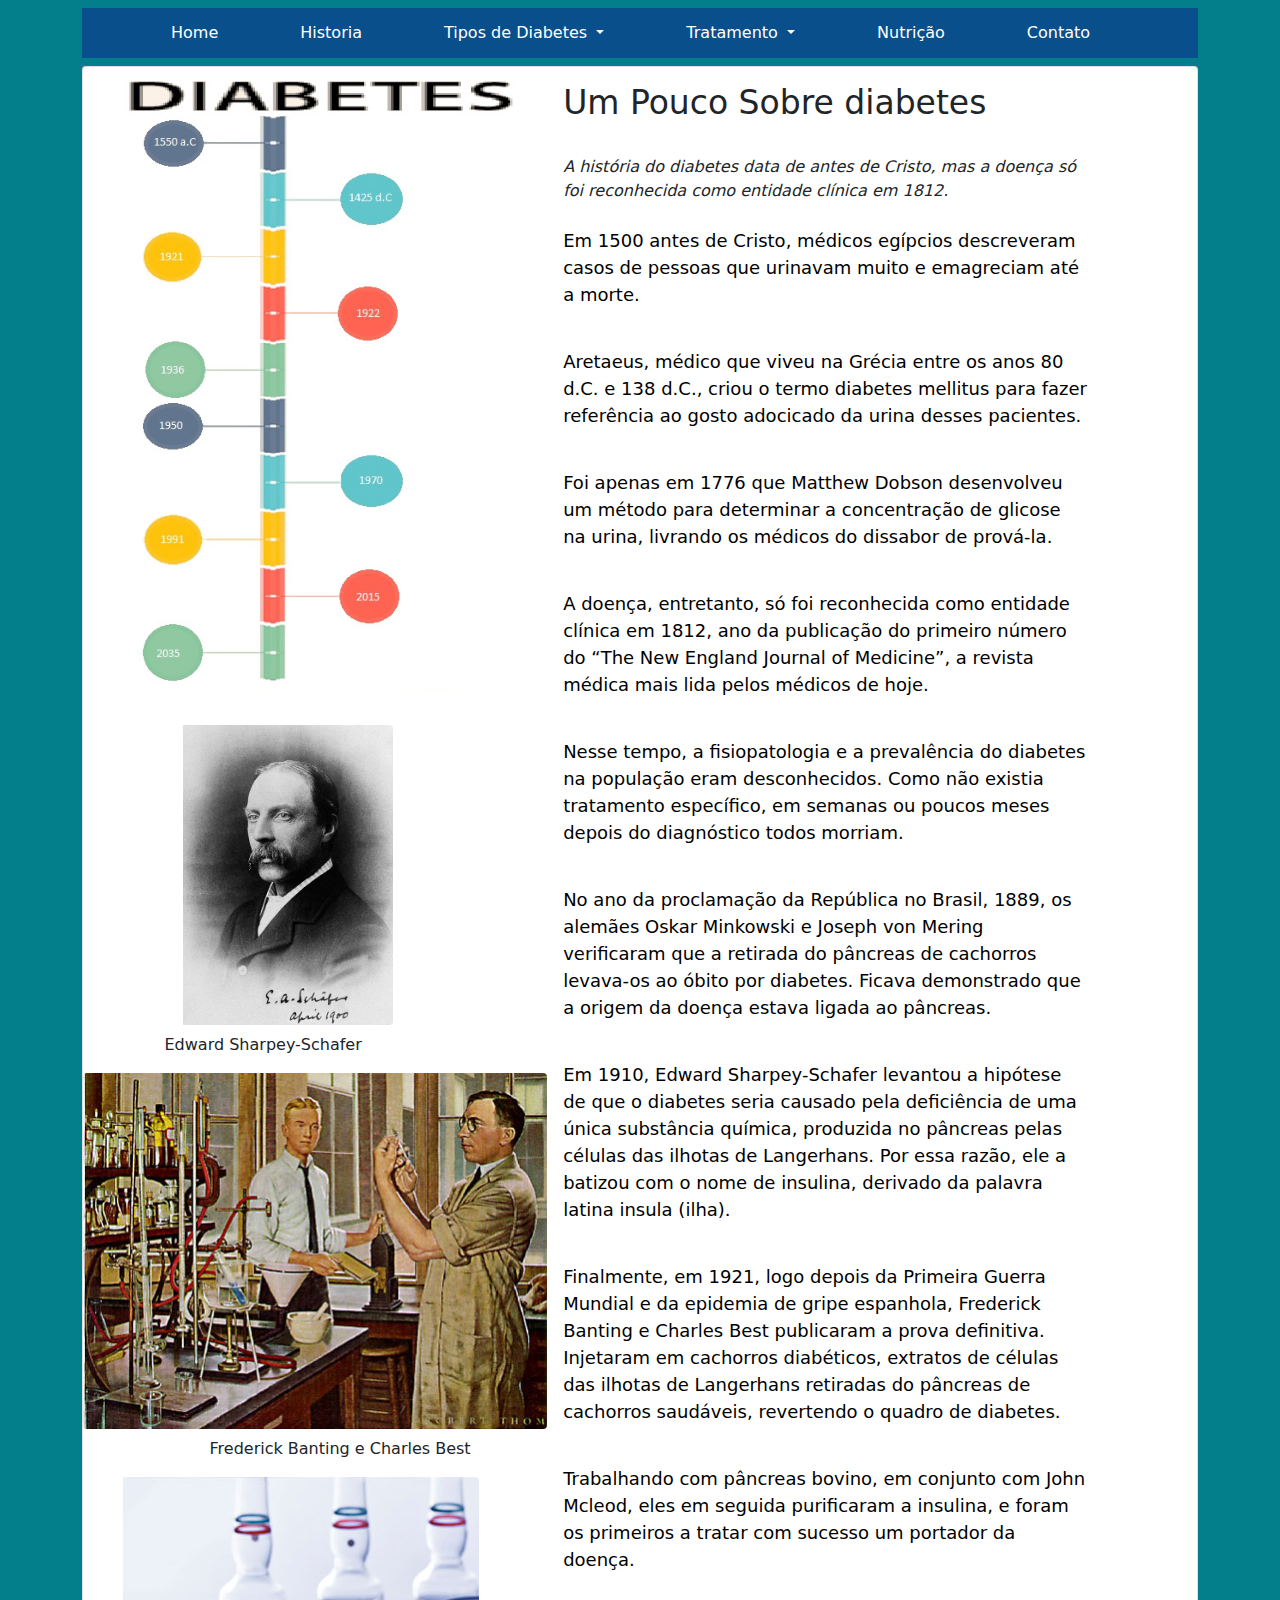
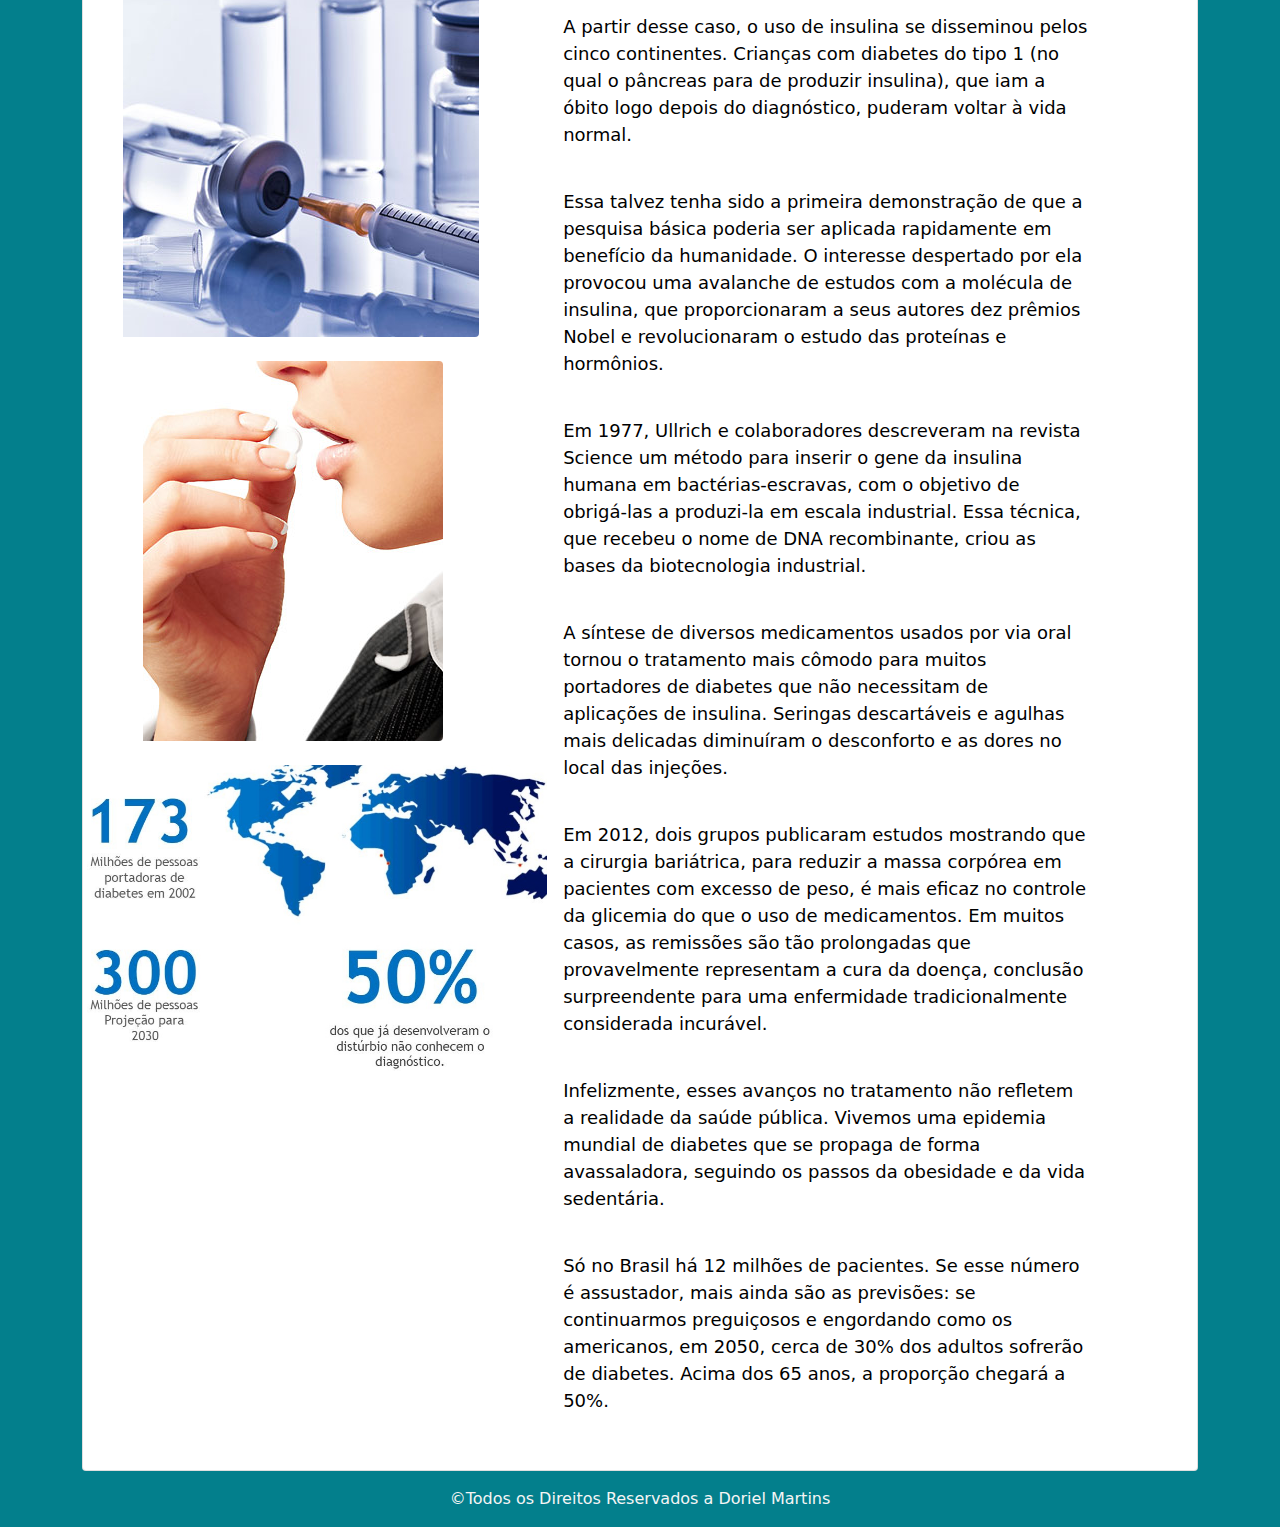
<file: Aplicações para Internet(1º Sem)/sobre.html>
<!DOCTYPE html>
<html lang="pt-BR">
  <head>
    <meta charset="utf-8">
    <meta name="viewport" content="width=device-width, initial-scale=1">

    <!-- Bootstrap CSS -->
    <link href="css/bootstrap.min.css" rel="stylesheet">
    <link href="css/stylesheet-main.css" rel="stylesheet">

    <title>Sobre - Diabetes</title>
  </head>
  <body id=inicio>
    <nav class="navbar navbar-expand-sm navbar-dark">
      <div class="container">
        <div class="collapse navbar-collapse" id="navbarSupportedContent">
          <ul class="navbar-nav mb-2 mb-sm-0 mx-5">
            <li class="nav-item px-2">
              <a class="nav-link active" aria-current="page" href="index.html">Home</a>
            </li>
            <li class="nav-item px-2">
              <a class="nav-link active" aria-current="page" href="sobre.html">Historia</a>
            </li>
            <li class="nav-item dropdown px-2">
              <a class="nav-link dropdown-toggle active" href="#" id="navbarDropdown" role="button" data-bs-toggle="dropdown" aria-expanded="false">
                Tipos de Diabetes
              </a>
              <ul class="dropdown-menu" aria-labelledby="navbarDropdown">
                <li><a class="dropdown-item" href="diabetes_1.html">Diabetes tipo 1</a></li>
                <li><hr class="dropdown-divider"></li>
                <li><a class="dropdown-item" href="diabetes_2.html">Diabetes tipo 2</a></li>
              </ul>
            </li>
            <li class="nav-item dropdown px-2">
              <a class="nav-link dropdown-toggle active" href="#" id="navbarDropdown" role="button" data-bs-toggle="dropdown" aria-expanded="false">
                Tratamento
              </a>
              <ul class="dropdown-menu" aria-labelledby="navbarDropdown">
                <li><a class="dropdown-item" href="tratamento_tipo_1.html">Tratamento para Diabetes tipo 1</a></li>
                <li><hr class="dropdown-divider"></li>
                <li><a class="dropdown-item" href="tratamento_tipo_2.html">Tratamento para Diabetes tipo 2</a></li>
              </ul>
            </li>
            <li class="nav-item px-2">
              <a class="nav-link active" aria-current="page" href="nutricao.html">Nutrição</a>
            </li>
            <li class="nav-item px-2">
              <a class="nav-link active" aria-current="page" href="contato.html">Contato</a>
            </li>
          </ul>
        </div>
      </div>
    </nav>

    <div class="container">
      <div class="card mb-3">
        <div class="row g-0">
          <div class="col-md-5">
            <figure class="figure">
              <img src="./images/diabetescrono.jpg" class="figure-img img-fluid rounded" alt="cronologia diabetes">
            </figure>
            <figure class="figure">
              <img src="./images/edcientista.jpg" class="figure-img img-fluid rounded" id="edward" alt=" Edward Sharpey-Schafer" title="Edward Sharpey-Schafer">
              <figcaption>Edward Sharpey-Schafer</figcaption>
            </figure>
            <figure class="figure">
              <img src="./images/cientistadiabete.jpg" class="figure-img img-fluid rounded" id="fredecharles" alt=" Frederick Banting e Charles Best" title="Frederick Banting e Charles Best">
              <figcaption>Frederick Banting e Charles Best</figcaption>
            </figure>
            <figure class="figure">
              <img src="./images/ampinsulina.jpg" class="figure-img img-fluid rounded" id="ampinsulina"  alt=" Insulina">
            </figure>
            <figure class="figure">
              <img src="./images/medioral.jpg" class="figure-img img-fluid rounded" id="medioral"  alt=" Insulina oral">
            </figure>
            <figure class="figure">
              <img src="./images/pesquisadiabetes.jpg" class="figure-img img-fluid rounded" id="pesquisadiabetes"  alt=" Pesquisa diabetes">
            </figure>
            
          </div>
          <div class="col-sm-6">
            <div class="card-body">
              <h5 class="card-title">Um Pouco Sobre diabetes</h5>
              <br><cite>A história do diabetes data de antes de Cristo, mas a doença só foi reconhecida como entidade clínica em 1812.<br></cite><br>
              <p class="card-text">Em 1500 antes de Cristo, médicos egípcios descreveram casos de pessoas que urinavam muito e emagreciam até a morte.</p><br>
              <p class="card-text">Aretaeus, médico que viveu na Grécia entre os anos 80 d.C. e 138 d.C., criou o termo diabetes mellitus para fazer referência ao gosto adocicado da urina desses pacientes.</p><br>
              <p class="card-text">Foi apenas em 1776 que Matthew Dobson desenvolveu um método para determinar a concentração de glicose na urina, livrando os médicos do dissabor de prová-la.</p><br>
              <p class="card-text">A doença, entretanto, só foi reconhecida como entidade clínica em 1812, ano da publicação do primeiro número do “The New England Journal of Medicine”, a revista médica mais lida pelos médicos de hoje.</p><br>
              <p class="card-text">Nesse tempo, a fisiopatologia e a prevalência do diabetes na população eram desconhecidos. Como não existia tratamento específico, em semanas ou poucos meses depois do diagnóstico todos morriam.</p><br>
              <p class="card-text">No ano da proclamação da República no Brasil, 1889, os alemães Oskar Minkowski e Joseph von Mering verificaram que a retirada do pâncreas de cachorros levava-os ao óbito por diabetes. Ficava demonstrado que a origem da doença estava ligada ao pâncreas.</p><br>
              <p class="card-text">Em 1910, Edward Sharpey-Schafer levantou a hipótese de que o diabetes seria causado pela deficiência de uma única substância química, produzida no pâncreas pelas células das ilhotas de Langerhans. Por essa razão, ele a batizou com o nome de insulina, derivado da palavra latina insula (ilha).</p><br>
              <p class="card-text">Finalmente, em 1921, logo depois da Primeira Guerra Mundial e da epidemia de gripe espanhola, Frederick Banting e Charles Best publicaram a prova definitiva. Injetaram em cachorros diabéticos, extratos de células das ilhotas de Langerhans  retiradas do pâncreas de cachorros saudáveis, revertendo o quadro de diabetes.</p><br>
              <p class="card-text">Trabalhando com pâncreas bovino, em conjunto com John Mcleod, eles em seguida purificaram a insulina, e foram os primeiros a tratar com sucesso um portador da doença.</p><br>
              <p class="card-text">A partir desse caso, o uso de insulina se disseminou pelos cinco continentes. Crianças com diabetes do tipo 1 (no qual o pâncreas para de produzir insulina), que iam a óbito logo depois do diagnóstico, puderam voltar à vida normal.</p><br>
              <p class="card-text">Essa talvez tenha sido a primeira demonstração de que a pesquisa básica poderia ser aplicada rapidamente em benefício da humanidade. O interesse despertado por ela provocou uma avalanche de estudos com a molécula de insulina, que proporcionaram a seus autores dez prêmios Nobel e revolucionaram o estudo das proteínas e hormônios.</p><br>
              <p class="card-text">Em 1977, Ullrich e colaboradores descreveram na revista Science um método para inserir o gene da insulina humana em bactérias-escravas, com o objetivo de obrigá-las a produzi-la em escala industrial. Essa técnica, que recebeu o nome de DNA recombinante, criou as bases da biotecnologia industrial.</p><br>
              <p class="card-text">A síntese de diversos medicamentos usados por via oral tornou o tratamento mais cômodo para muitos portadores de diabetes que não necessitam de aplicações de insulina. Seringas descartáveis e agulhas mais delicadas diminuíram o desconforto e as dores no local das injeções.</p><br>
              <p class="card-text">Em 2012, dois grupos publicaram estudos mostrando que a cirurgia bariátrica, para reduzir a massa corpórea em pacientes com excesso de peso, é mais eficaz no controle da glicemia do que o uso de medicamentos. Em muitos casos, as remissões são tão prolongadas que provavelmente representam a cura da doença, conclusão surpreendente para uma enfermidade tradicionalmente considerada incurável.</p><br>
              <p class="card-text">Infelizmente, esses avanços no tratamento não refletem a realidade da saúde pública. Vivemos uma epidemia mundial de diabetes que se propaga de forma avassaladora, seguindo os passos da obesidade e da vida sedentária.</p><br>
              <p class="card-text">Só no Brasil há 12 milhões de pacientes. Se esse número é assustador, mais ainda são as previsões: se continuarmos preguiçosos e engordando como os americanos, em 2050, cerca de 30% dos adultos sofrerão de diabetes. Acima dos 65 anos, a proporção chegará a 50%.</p><br>
              
            </div>
          </div>
        </div>
      </div>
    </div>

    

    
    <script src="js/bootstrap.bundle.min.js"></script>
  </body>

  <footer>
    <div class="container">
      <p class="footer">&copy;Todos os Direitos Reservados a Doriel Martins</p>
    </div>
  </footer>
</html>
</file>
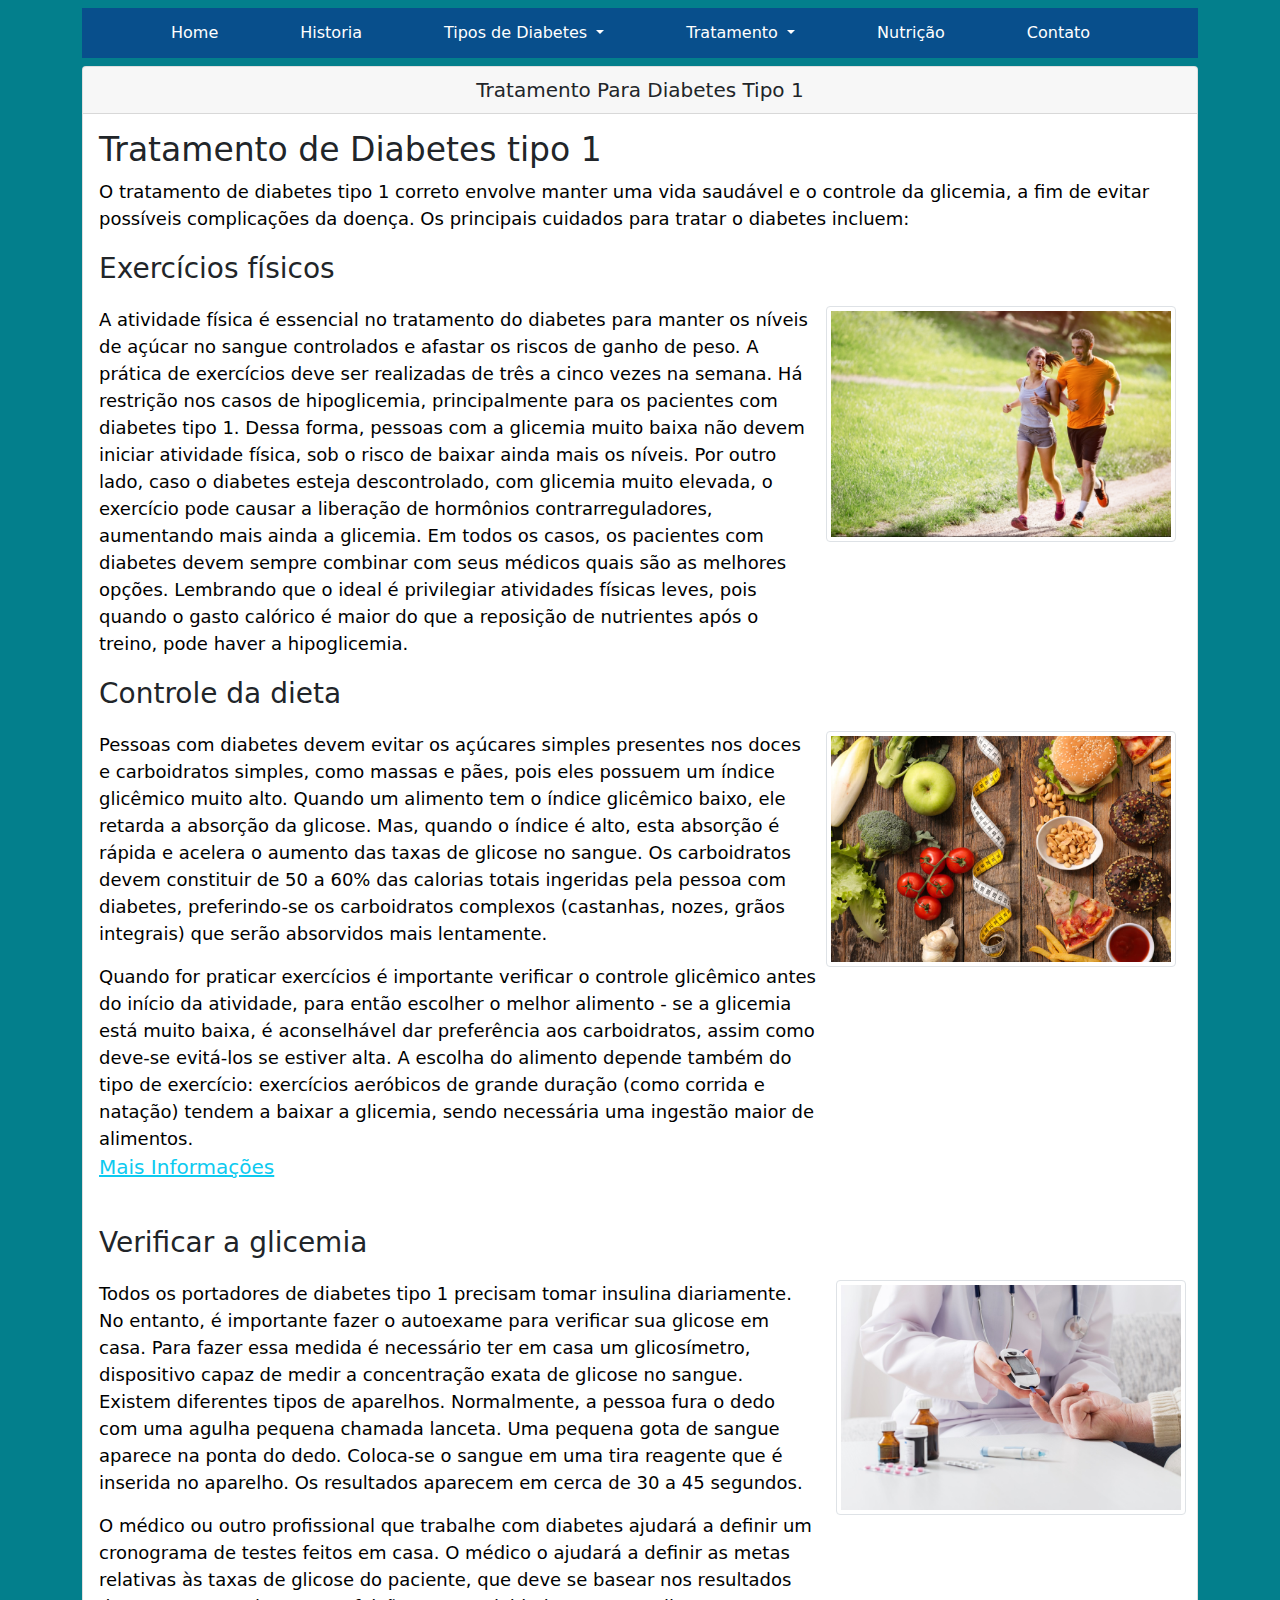
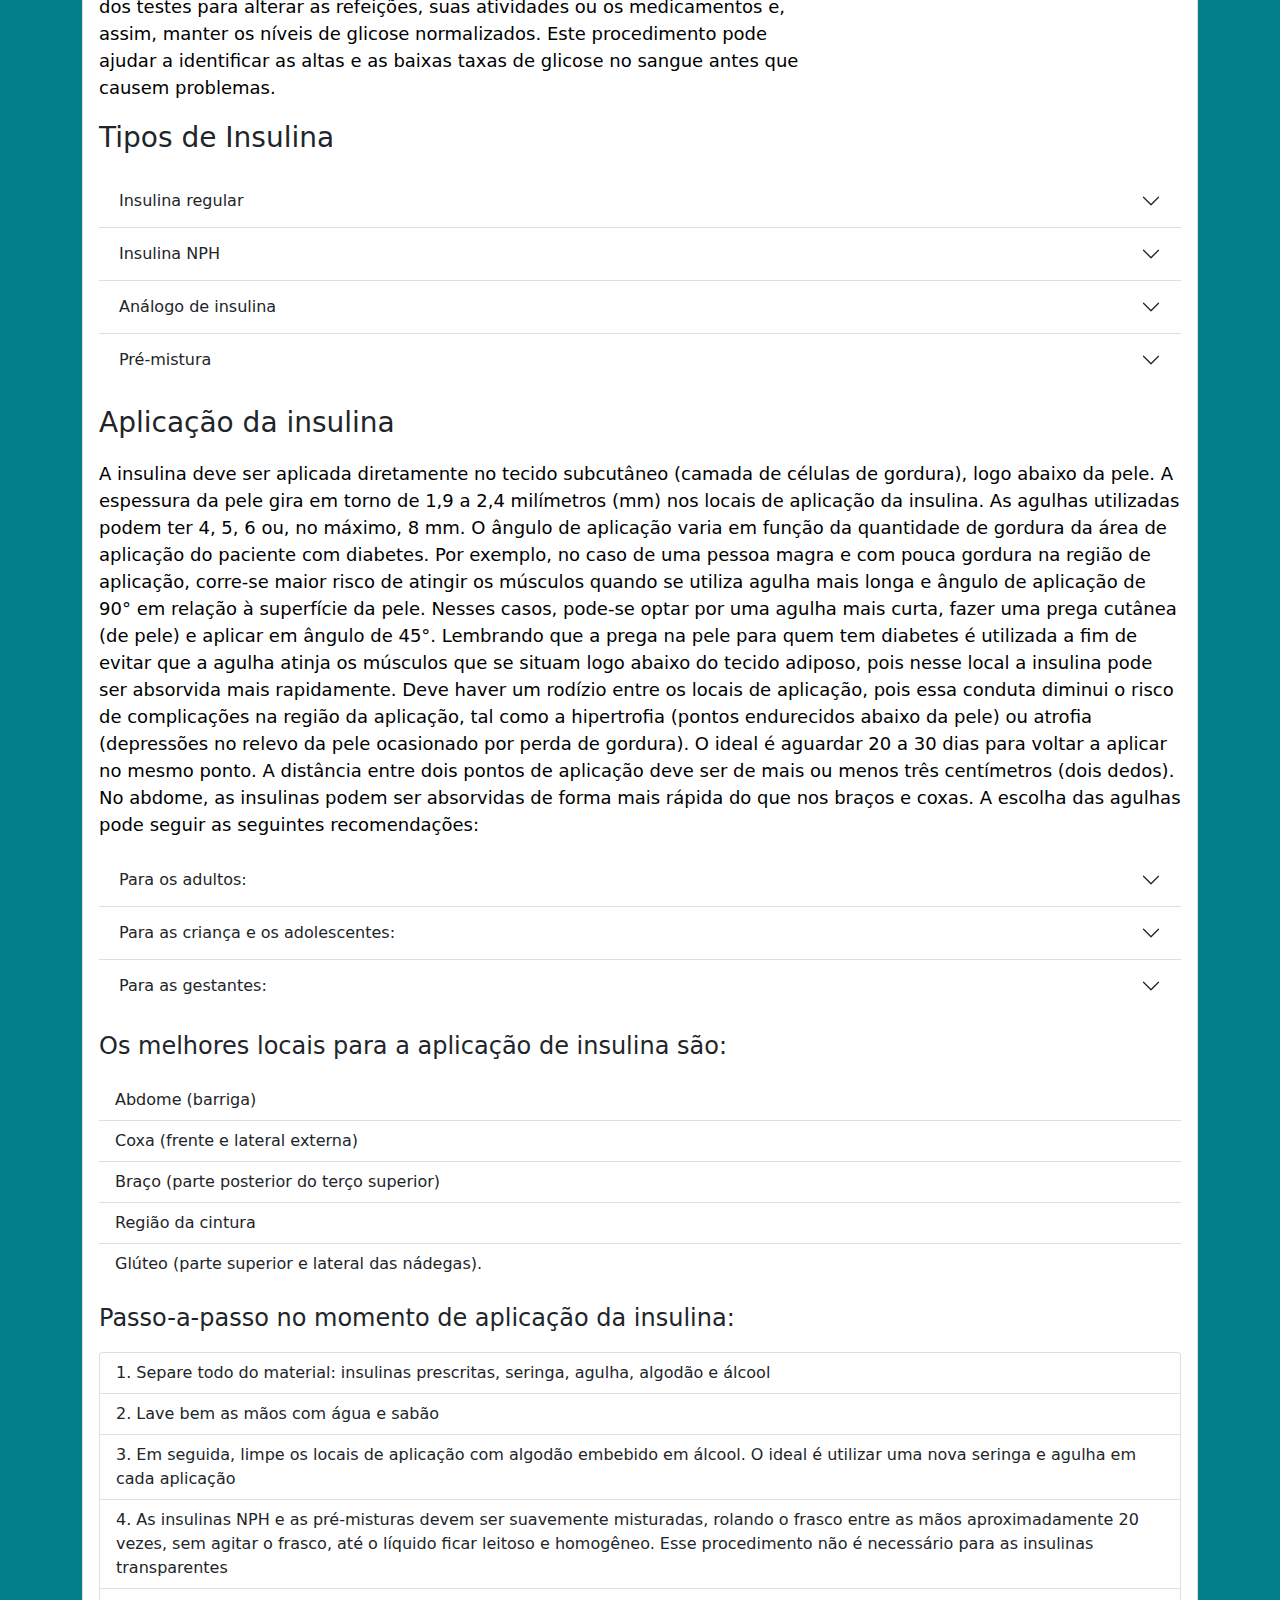
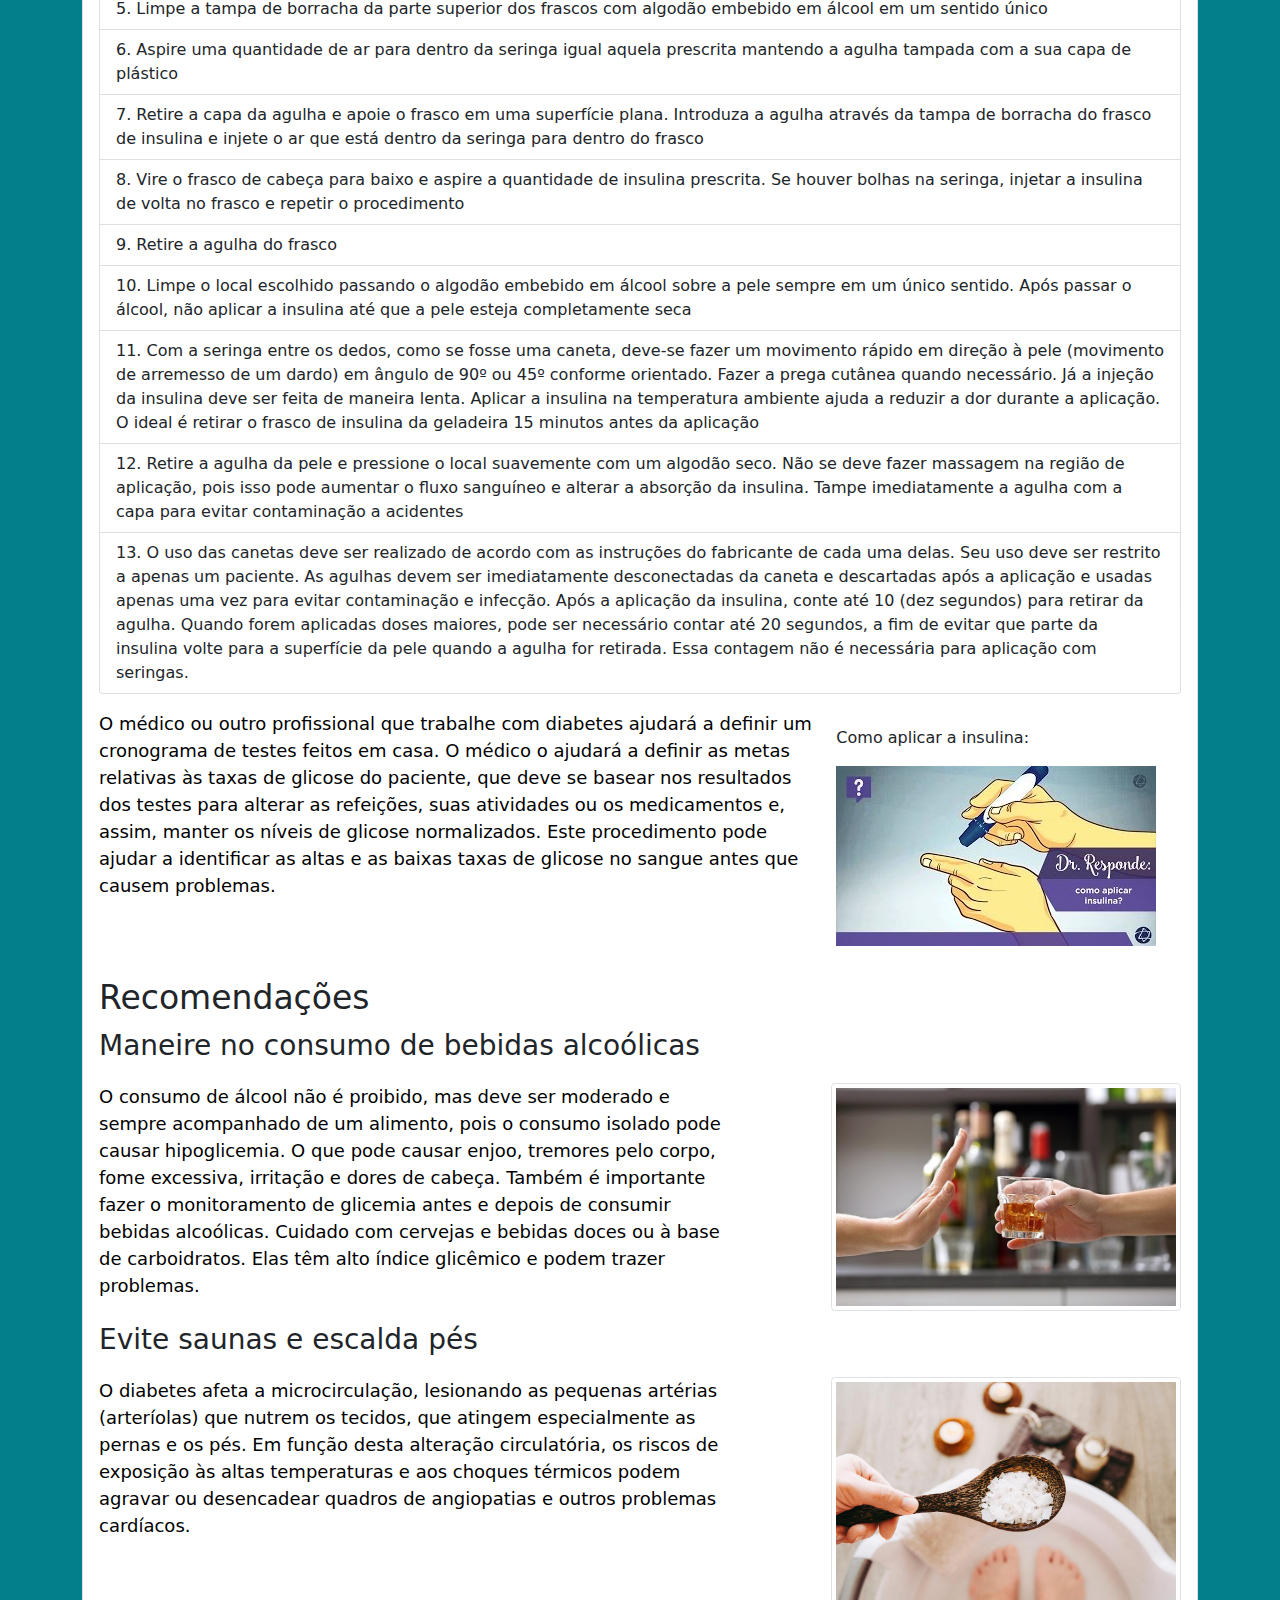
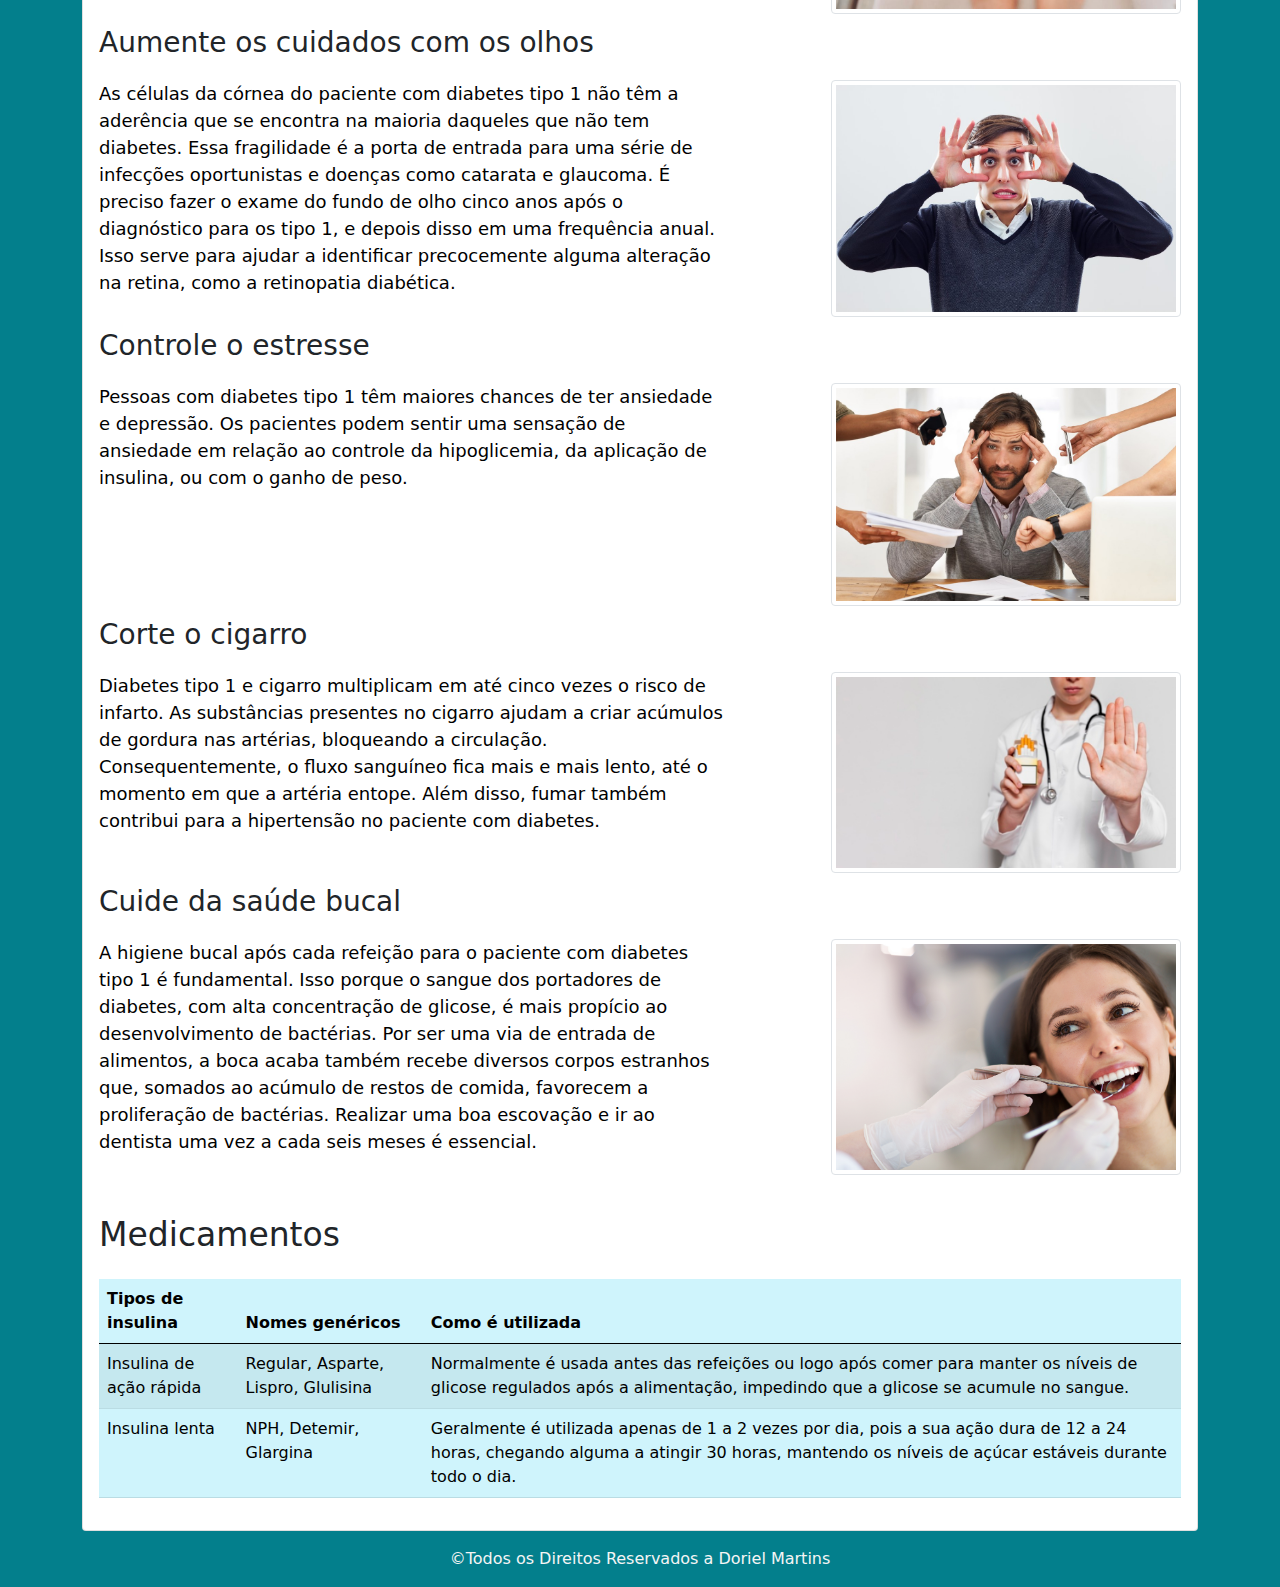
<file: Aplicações para Internet(1º Sem)/tratamento_tipo_1.html>
<!DOCTYPE html>
<html lang="pt-BR">
  <head>
    <meta charset="utf-8">
    <meta name="viewport" content="width=device-width, initial-scale=1">

    <!-- Bootstrap CSS -->
    <link href="css/bootstrap.min.css" rel="stylesheet">
    <link href="css/stylesheet-main.css" rel="stylesheet">

    <title>Tratamento - Diabetes</title>
  </head>
  <body id=inicio>
    <nav class="navbar navbar-expand-sm navbar-dark">
      <div class="container">
        <div class="collapse navbar-collapse" id="navbarSupportedContent">
          <ul class="navbar-nav mb-2 mb-sm-0 mx-5">
            <li class="nav-item px-2">
              <a class="nav-link active" aria-current="page" href="index.html">Home</a>
            </li>
            <li class="nav-item px-2">
              <a class="nav-link active" aria-current="page" href="sobre.html">Historia</a>
            </li>
            <li class="nav-item dropdown px-2">
              <a class="nav-link dropdown-toggle active" href="#" id="navbarDropdown" role="button" data-bs-toggle="dropdown" aria-expanded="false">
                Tipos de Diabetes
              </a>
              <ul class="dropdown-menu" aria-labelledby="navbarDropdown">
                <li><a class="dropdown-item" href="diabetes_1.html">Diabetes tipo 1</a></li>
                <li><hr class="dropdown-divider"></li>
                <li><a class="dropdown-item" href="diabetes_2.html">Diabetes tipo 2</a></li>
              </ul>
            </li>
            <li class="nav-item dropdown px-2">
              <a class="nav-link dropdown-toggle active" href="#" id="navbarDropdown" role="button" data-bs-toggle="dropdown" aria-expanded="false">
                Tratamento
              </a>
              <ul class="dropdown-menu" aria-labelledby="navbarDropdown">
                <li><a class="dropdown-item" href="tratamento_tipo_1.html">Tratamento para Diabetes tipo 1</a></li>
                <li><hr class="dropdown-divider"></li>
                <li><a class="dropdown-item" href="tratamento_tipo_2.html">Tratamento para Diabetes tipo 2</a></li>
              </ul>
            </li>
            <li class="nav-item px-2">
              <a class="nav-link active" aria-current="page" href="nutricao.html">Nutrição</a>
            </li>
            <li class="nav-item px-2">
              <a class="nav-link active" aria-current="page" href="contato.html">Contato</a>
            </li>
          </ul>
        </div>
      </div>
    </nav>

    <div class="container">
      <div class="card">
        <div class="card-header">
          Tratamento Para Diabetes Tipo 1
        </div>
        <div class="card-body">
          <h5 class="card-title">Tratamento de Diabetes tipo 1</h5>
          <p class="card-text">O tratamento de diabetes tipo 1 correto envolve manter uma 
            vida saudável e o controle da glicemia, a fim de evitar possíveis complicações da doença. 
            Os principais cuidados para tratar o diabetes incluem:</p>
            <p class="fs-3">Exercícios físicos</p>
              <div class="row g-2">
                  <div class="col-8">
                   
                    <p class="card-text">A atividade física é essencial no tratamento do diabetes para manter
                       os níveis de açúcar no sangue controlados e afastar os riscos de ganho de peso. 
                       A prática de exercícios deve ser realizadas de três a cinco vezes na semana. 
                       Há restrição nos casos de hipoglicemia, principalmente para os pacientes com diabetes 
                       tipo 1. Dessa forma, pessoas com a glicemia muito baixa não devem iniciar atividade 
                       física, sob o risco de baixar ainda mais os níveis. Por outro lado, caso o diabetes 
                       esteja descontrolado, com glicemia muito elevada, o exercício pode causar a liberação 
                       de hormônios contrarreguladores, aumentando mais ainda a glicemia. Em todos os casos, 
                       os pacientes com diabetes devem sempre combinar com seus médicos quais são as melhores 
                       opções. Lembrando que o ideal é privilegiar atividades físicas leves, pois quando o 
                       gasto calórico é maior do que a reposição de nutrientes após o treino, pode haver a 
                       hipoglicemia.</p>
                  </div>
                  <div class="col-4 md-2">
                    <img src="./images/exercicios.jpg" class="img-thumbnail" alt="..." height="200px">
                  </div>
              </div>

              <p class="fs-3 mt-3">Controle da dieta</p>
              <div class="row g-2">
                <div class="col-8">
                  
                  <p class="card-text">Pessoas com diabetes devem evitar os açúcares simples presentes 
                   nos doces e carboidratos simples, como massas e pães, pois eles possuem um índice 
                   glicêmico muito alto. Quando um alimento tem o índice glicêmico baixo, ele retarda a 
                   absorção da glicose. Mas, quando o índice é alto, esta absorção é rápida e acelera o 
                   aumento das taxas de glicose no sangue. Os carboidratos devem constituir de 50 a 60% das 
                   calorias totais ingeridas pela pessoa com diabetes, preferindo-se os carboidratos complexos 
                   (castanhas, nozes, grãos integrais) que serão absorvidos mais lentamente.
                  </p>
                   <p class="card-text">Quando for praticar exercícios é importante verificar o controle 
                     glicêmico antes do início da atividade, para então escolher o melhor alimento - se a 
                     glicemia está muito baixa, é aconselhável dar preferência aos carboidratos, assim como 
                     deve-se evitá-los se estiver alta. A escolha do alimento depende também do tipo de exercício: 
                     exercícios aeróbicos de grande duração (como corrida e natação) tendem a baixar a glicemia, 
                     sendo necessária uma ingestão maior de alimentos.
                  </p>
                </div>
                <div class="col-4">
                  <img src="./images/dieta.jpg" class="img-thumbnail" alt="...">
                </div>
              </div>
              <a href="nutricao.html" class="link-info">Mais Informações</a><br><br>

              <p class="fs-3 mt-3">Verificar a glicemia</p>
              <div class="row">
                <div class="col-8">
                  <p class="card-text">Todos os portadores de diabetes tipo 1 precisam tomar insulina 
                    diariamente. No entanto, é importante fazer o autoexame para verificar sua glicose em casa. 
                    Para fazer essa medida é necessário ter em casa um glicosímetro, dispositivo capaz de medir 
                    a concentração exata de glicose no sangue. Existem diferentes tipos de aparelhos. Normalmente, 
                    a pessoa fura o dedo com uma agulha pequena chamada lanceta. Uma pequena gota de sangue 
                    aparece na ponta do dedo. Coloca-se o sangue em uma tira reagente que é inserida no aparelho. 
                    Os resultados aparecem em cerca de 30 a 45 segundos.</p>
                  <p class="card-text">O médico ou outro profissional que trabalhe com diabetes ajudará a definir 
                    um cronograma de testes feitos em casa. O médico o ajudará a definir as metas relativas às 
                    taxas de glicose do paciente, que deve se basear nos resultados dos testes para alterar as 
                    refeições, suas atividades ou os medicamentos e, assim, manter os níveis de glicose normalizados. 
                    Este procedimento pode ajudar a identificar as altas e as baixas taxas de glicose no sangue 
                    antes que causem problemas.</p>
                </div>
                <div class="col-4">
                  <img src="./images/glicemia.jpg" class="img-thumbnail" alt="...">
                </div>
              </div>

              <p class="fs-3 mt-3">Tipos de Insulina</p>
              <div class="accordion accordion-flush" id="accordionFlushExample">
                <div class="accordion-item">
                  <h2 class="accordion-header" id="flush-headingOne">
                    <button class="accordion-button collapsed" type="button" data-bs-toggle="collapse" data-bs-target="#flush-collapseOne" aria-expanded="false" aria-controls="flush-collapseOne">
                      Insulina regular
                    </button>
                  </h2>
                  <div id="flush-collapseOne" class="accordion-collapse collapse" aria-labelledby="flush-headingOne" data-bs-parent="#accordionFlushExample">
                    <div class="accordion-body">
                      <div class="row">
                              <div class="col-md-9">
                                <ul class="list-group list-group-flush">
                                  <li class="list-group-item"><Strong>Insulina regular:</Strong> 
                                    é uma insulina rápida e tem coloração transparente. Após ser aplicada, seu início de 
                                    ação acontece entre meia e uma hora, e seu efeito máximo se dá entre duas a três horas 
                                    após a aplicação.</li>
                                </ul>
                              </div>
                              <div class="col-md-3">
                                <img src="./images/insulinar.jpg" class="img-thumbnail" alt="..." width="250px">
                              </div>
                          </div>
                    </div>
                  </div>
                </div>
                <div class="accordion-item">
                  <h2 class="accordion-header" id="flush-headingTwo">
                    <button class="accordion-button collapsed" type="button" data-bs-toggle="collapse" data-bs-target="#flush-collapseTwo" aria-expanded="false" aria-controls="flush-collapseTwo">
                      Insulina NPH
                    </button>
                  </h2>
                  <div id="flush-collapseTwo" class="accordion-collapse collapse" aria-labelledby="flush-headingTwo" data-bs-parent="#accordionFlushExample">
                    <div class="accordion-body">
                      <div class="row mt-3">
                              <div class="col-md-9">
                                <ul class="list-group list-group-flush">
                                  <li class="list-group-item"><Strong>Insulina NPH:</Strong> 
                                    é uma insulina intermediária e tem coloração leitosa. A sigla NPH que dizer Neutral Protamine
                                     Hagedorn, sendo Hagedorn o sobrenome de um dos seus criadores e Protamina o nome da 
                                     substância que é adicionada à insulina para retardar seu tempo de ação. Após ser aplicada, 
                                     seu início de ação acontece entre duas e quatro horas, seu efeito máximo se dá entre quatro 
                                     a 10 horas e a sua duração é de 10 a 18 horas.</li>
                                </ul>
                              </div>
                              <div class="col-md-3">
                                <img src="./images/insulinanph.jpg" class="img-thumbnail" alt="..." width="250px">
                              </div>
                            </div>
                    </div>
                  </div>
                </div>
                <div class="accordion-item">
                  <h2 class="accordion-header" id="flush-headingFour">
                    <button class="accordion-button collapsed" type="button" data-bs-toggle="collapse" data-bs-target="#flush-collapseFour" aria-expanded="false" aria-controls="flush-collapseFour">
                      Análogo de insulina
                    </button>
                  </h2>
                  <div id="flush-collapseFour" class="accordion-collapse collapse" aria-labelledby="flush-headingFour" data-bs-parent="#accordionFlushExample">
                    <div class="accordion-body">
                      <div class="row">
                              <div class="col-md-9">
                                <ul class="list-group list-group-flush">
                                  <li class="list-group-item"><Strong>Análogo de insulina:</Strong> 
                                    moléculas modificadas da insulina que o nosso corpo naturalmente produz, e podem ter 
                                    ação ultrarrápida ou ação lenta. Existem alguns tipos de análogos ultrarrápidos 
                                    disponíveis no mercado brasileiro, são eles: Asparte, Lispro e Glulisina. Após serem 
                                    aplicados, seu início de ação acontece de cinco a 15 minutos e seu efeito máximo se 
                                    dá entre meia e duas horas. São encontrados também dois tipos de ação longa: Glargina e 
                                    Detemir. A insulina análoga Glargina tem um início de ação entre duas a quatro horas 
                                    após ser aplicada, não apresenta pico de ação máxima e funciona por 20 a 24 horas. 
                                    Já o análogo Detemir tem um início de ação entre uma a três horas, pico de ação entre 
                                    seis a oito horas e duração de 18 a 22 horas.</li>
                                </ul>
                              </div>
                              <div class="col-md-3">
                                <img src="./images/analogo.jpg" class="img-thumbnail" alt="..." width="250px">
                              </div>
                            </div>
                    </div>
                  </div>
                </div>
                <div class="accordion-item">
                  <h2 class="accordion-header" id="flush-headingThree">
                    <button class="accordion-button collapsed" type="button" data-bs-toggle="collapse" data-bs-target="#flush-collapseThree" aria-expanded="false" aria-controls="flush-collapseThree">
                      Pré-mistura
                    </button>
                  </h2>
                  <div id="flush-collapseThree" class="accordion-collapse collapse" aria-labelledby="flush-headingThree" data-bs-parent="#accordionFlushExample">
                    <div class="accordion-body">
                      <div class="row">
                              <div class="col">
                                <ul class="list-group list-group-flush">
                                  <li class="list-group-item"><Strong>Pré-mistura:</Strong> 
                                    consiste de preparados especiais que combinam diferentes tipos de insulina em várias 
                                    proporções. Podem ser 90:10, ou seja 90% de insulina lenta ou intermediária e 10% de 
                                    insulina rápida ou ultrarrápida. Eles também pode ter outras proporções, como 50:50 e 70:30.
                                  </li>
                                </ul>
                              </div>
                            </div>
                    </div>
                  </div>
                </div>
              </div>
              
              <p class="fs-3 mt-3">Aplicação da insulina</p>
              <p class="card-text">A insulina deve ser aplicada diretamente no tecido subcutâneo 
                (camada de células de gordura), logo abaixo da pele. A espessura da pele gira em torno 
                de 1,9 a 2,4 milímetros (mm) nos locais de aplicação da insulina. As agulhas utilizadas 
                podem ter 4, 5, 6 ou, no máximo, 8 mm. O ângulo de aplicação varia em função da quantidade 
                de gordura da área de aplicação do paciente com diabetes. Por exemplo, no caso de uma pessoa 
                magra e com pouca gordura na região de aplicação, corre-se maior risco de atingir os músculos 
                quando se utiliza agulha mais longa e ângulo de aplicação de 90° em relação à superfície da 
                pele. Nesses casos, pode-se optar por uma agulha mais curta, fazer uma prega cutânea (de pele)
                e aplicar em ângulo de 45°. Lembrando que a prega na pele para quem tem diabetes é utilizada 
                a fim de evitar que a agulha atinja os músculos que se situam logo abaixo do tecido adiposo, 
                pois nesse local a insulina pode ser absorvida mais rapidamente. Deve haver um rodízio entre
                os locais de aplicação, pois essa conduta diminui o risco de complicações na região da 
                aplicação, tal como a hipertrofia (pontos endurecidos abaixo da pele) ou atrofia (depressões 
                no relevo da pele ocasionado por perda de gordura). O ideal é aguardar 20 a 30 dias para 
                voltar a aplicar no mesmo ponto. A distância entre dois pontos de aplicação deve ser de mais 
                ou menos três centímetros (dois dedos). No abdome, as insulinas podem ser absorvidas de forma
                mais rápida do que nos braços e coxas. A escolha das agulhas pode seguir as seguintes 
                recomendações:</p>

                <div class="accordion accordion-flush" id="accordionFlushExample">
                  <div class="accordion-item">
                    <h2 class="accordion-header" id="flush-headingFive">
                      <button class="accordion-button collapsed" type="button" data-bs-toggle="collapse" data-bs-target="#flush-collapseFive" aria-expanded="false" aria-controls="flush-collapseFive">
                        Para os adultos:
                      </button>
                    </h2>
                    <div id="flush-collapseFive" class="accordion-collapse collapse" aria-labelledby="flush-headingFive" data-bs-parent="#accordionFlushExample">
                      <div class="accordion-body">
                        <ul class="list-group list-group-flush">
                          <li class="list-group-item">Agulhas com 4, 5 ou 6 mm podem ser usadas por adultos obesos e não obesos e, geralmente, 
                            não requerem a realização de prega cutânea, especialmente para as agulhas de 4 mm</li>
                          <li class="list-group-item">Em geral, quando são usadas agulhas curtas (4, 5 ou 6 mm), as aplicações deveriam ser feitas 
                            em ângulo 90º. Contudo, quando a aplicação for realizada nos membros ou em abdomes magros, uma prega cutânea pode ser 
                            feita para garantir que não haja injeção intramuscular, mesmo com agulhas de 4 e 5 mm. Neste caso, as injeções com agulha 
                            de 6 mm só deveriam ser usadas com a realização de uma prega cutânea ou em ângulo de 45º</li>
                          <li class="list-group-item">Não há razão médica para usar agulhas mais longas do que 8 mm.</li>
                        </ul>
                      </div>
                    </div>
                  </div>
                  <div class="accordion-item">
                    <h2 class="accordion-header" id="flush-headingSix">
                      <button class="accordion-button collapsed" type="button" data-bs-toggle="collapse" data-bs-target="#flush-collapseSix" aria-expanded="false" aria-controls="flush-collapseSix">
                        Para as criança e os adolescentes:
                      </button>
                    </h2>
                    <div id="flush-collapseSix" class="accordion-collapse collapse" aria-labelledby="flush-headingSix" data-bs-parent="#accordionFlushExample">
                      <div class="accordion-body">
                        <ul class="list-group list-group-flush">
                          <li class="list-group-item">Agulhas com 4, 5 ou 6 mm podem ser utilizadas. Não há razão médica para usar agulhas mais longas</li>
                          <li class="list-group-item">Crianças e adolescentes com diabetes magros e aqueles que injetam em braços e pernas podem precisar
                             fazer uma prega cutânea, especialmente quando são usadas agulhas de 5 ou 6 mm. Quando for usada uma agulha de 6 mm,
                              a aplicação com ângulo de 45º pode ser realizada no lugar da prega cutânea</li>
                          <li class="list-group-item">Para a maioria das crianças, exceto aquelas muito magras, uma agulha de 4 mm pode ser 
                            inserida a 90º sem necessidade de prega cutânea. Se apenas uma agulha de 8 mm estiver disponível (que pode acontecer 
                            com usuários de seringas), realizar a prega cutânea e, além disso, inserir a agulha em ângulo de 45º.</li>
                        </ul>
                      </div>
                    </div>
                  </div>
                  <div class="accordion-item">
                    <h2 class="accordion-header" id="flush-headingSeven">
                      <button class="accordion-button collapsed" type="button" data-bs-toggle="collapse" data-bs-target="#flush-collapseSeven" aria-expanded="false" aria-controls="flush-collapseSeven">
                        Para as gestantes:
                      </button>
                    </h2>
                    <div id="flush-collapseSeven" class="accordion-collapse collapse" aria-labelledby="flush-headingSeven" data-bs-parent="#accordionFlushExample">
                      <div class="accordion-body">
                        <ul class="list-group list-group-flush">
                          <li class="list-group-item">O aparecimento de ecmoses (manchas roxas) é comum no local de aplicação de insulina</li>
                          <li class="list-group-item">As agulhas curtas (4, 5 ou 6 mm) podem ser usadas pelas gestantes</li>
                          <li class="list-group-item">Quando apenas uma agulha de 8 mm estiver disponível, a região do abdome deve ser evitada 
                            e a aplicação realizada com a prega cutânea e em ângulo de 45°</li>
                          <li class="list-group-item">É prudente realizar a prega cutânea em todos os locais de aplicação</li>
                          <li class="list-group-item">Para evitar complicações, recomenda-se evitar a aplicação de insulina na região abdominal, 
                            especialmente ao redor do umbigo, no último trimestre da gestação. Recomenda-se a aplicação de insulina na região glútea 
                            (nádegas) para as gestantes magras. A região dos flancos do abdome pode ser usada, também, desde que se faça a 
                            prega cutânea.</li>
                        </ul>
                      </div>
                    </div>
                  </div>
                </div>
              <p class="fs-4 mt-3">Os melhores locais para a aplicação de insulina são:</p>
              <p class="card-text">
                <ul class="list-group list-group-flush">
                  <li class="list-group-item">Abdome (barriga)</li>
                  <li class="list-group-item">Coxa (frente e lateral externa)</li>
                  <li class="list-group-item">Braço (parte posterior do terço superior)</li>
                  <li class="list-group-item">Região da cintura</li>
                  <li class="list-group-item">Glúteo (parte superior e lateral das nádegas).</li>
              </ul></p>

              <p class="fs-4 mt-3">Passo-a-passo no momento de aplicação da insulina:</p>
              <p class="card-text">
                <ol class="list-group list-group-numbered">
                  <li class="list-group-item">Separe todo do material: insulinas prescritas, seringa, agulha, algodão e álcool</li>
                  <li class="list-group-item">Lave bem as mãos com água e sabão</li>
                  <li class="list-group-item">Em seguida, limpe os locais de aplicação com algodão embebido em álcool. O ideal é utilizar uma nova seringa e agulha em cada aplicação</li>
                  <li class="list-group-item">As insulinas NPH e as pré-misturas devem ser suavemente misturadas, rolando o frasco entre as mãos aproximadamente 20 vezes, sem agitar o frasco, até o líquido ficar leitoso e homogêneo. Esse procedimento não é necessário para as insulinas transparentes</li>
                  <li class="list-group-item">Limpe a tampa de borracha da parte superior dos frascos com algodão embebido em álcool em um sentido único</li>
                  <li class="list-group-item">Aspire uma quantidade de ar para dentro da seringa igual aquela prescrita mantendo a agulha tampada com a sua capa de plástico</li>
                  <li class="list-group-item">Retire a capa da agulha e apoie o frasco em uma superfície plana. Introduza a agulha através da tampa de borracha do frasco de insulina e injete o ar que está dentro da seringa para dentro do frasco</li>
                  <li class="list-group-item">Vire o frasco de cabeça para baixo e aspire a quantidade de insulina prescrita. Se houver bolhas na seringa, injetar a insulina de volta no frasco e repetir o procedimento</li>
                  <li class="list-group-item">Retire a agulha do frasco</li>
                  <li class="list-group-item">Limpe o local escolhido passando o algodão embebido em álcool sobre a pele sempre em um único sentido. Após passar o álcool, não aplicar a insulina até que a pele esteja completamente seca</li>
                  <li class="list-group-item">Com a seringa entre os dedos, como se fosse uma caneta, deve-se fazer um movimento rápido em direção à pele (movimento de arremesso de um dardo) em ângulo de 90º ou 45º conforme orientado. Fazer a prega cutânea quando necessário. Já a injeção da insulina deve ser feita de maneira lenta. Aplicar a insulina na temperatura ambiente ajuda a reduzir a dor durante a aplicação. O ideal é retirar o frasco de insulina da geladeira 15 minutos antes da aplicação</li>
                  <li class="list-group-item">Retire a agulha da pele e pressione o local suavemente com um algodão seco. Não se deve fazer massagem na região de aplicação, pois isso pode aumentar o fluxo sanguíneo e alterar a absorção da insulina. Tampe imediatamente a agulha com a capa para evitar contaminação a acidentes</li>
                  <li class="list-group-item">O uso das canetas deve ser realizado de acordo com as instruções do fabricante de cada uma delas. Seu uso deve ser restrito a apenas um paciente. As agulhas devem ser imediatamente desconectadas da caneta e descartadas após a aplicação e usadas apenas uma vez para evitar contaminação e infecção. Após a aplicação da insulina, conte até 10 (dez segundos) para retirar da agulha. Quando forem aplicadas doses maiores, pode ser necessário contar até 20 segundos, a fim de evitar que parte da insulina volte para a superfície da pele quando a agulha for retirada. Essa contagem não é necessária para aplicação com seringas.</li>
                </ol>
              </p>
              <div class="row mt-3">
                <div class="col-lg-8">
                  <p class="card-text">O médico ou outro profissional que trabalhe com diabetes ajudará a definir um cronograma de testes feitos 
                    em casa. O médico o ajudará a definir as metas relativas às taxas de glicose do paciente, que deve se basear nos resultados 
                    dos testes para alterar as refeições, suas atividades ou os medicamentos e, assim, manter os níveis de glicose normalizados. 
                    Este procedimento pode ajudar a identificar as altas e as baixas taxas de glicose no sangue antes que causem problemas.</p>
                </div>
                <div class="col-lg-4">
                  <p class="fs-6 mt-3">Como aplicar a insulina:</p>
                  <a href="#" data-bs-toggle="modal" data-bs-target="#video1">
                    <img src="images/video.jpg" class="img-fluid">
                  </a>
        
                  <div class="modal fade modal-fluid" id="video1" tabindex="-1" aria-labelledby="exampleModalLabel" aria-hidden="true">
                    <div class="modal-dialog">
                      <div class="modal-content">
                        <div class="modal-header">
                          <h5 class="modal-title" id="exampleModalLabel">"Como realizar a aplicação de insulina"</h5>
                          <button type="button" class="btn-close" data-bs-dismiss="modal" aria-label="Close"></button>
                        </div>
                          <div class="modal-body">
                            <iframe width="460" height="315" src="https://www.youtube.com/embed/uVZouhlW_CI" title="YouTube video player" frameborder="0" allow="accelerometer; autoplay; clipboard-write; encrypted-media; gyroscope; picture-in-picture" allowfullscreen></iframe>                        </div>
                          </div>
                    </div>
                  </div>
                </div>
              </div>
        </div>
        <div class="card-body">
          <h5 class="card-title">Recomendações</h5>

          <p class="fs-3">Maneire no consumo de bebidas alcoólicas</p>
          <div class="row g-3">
            <div class="col-7">
              <p class="card-text">O consumo de álcool não é proibido, mas deve ser moderado e sempre acompanhado de um alimento, 
                pois o consumo isolado pode causar hipoglicemia. O que pode causar enjoo, tremores pelo corpo, fome excessiva, irritação e 
                dores de cabeça. Também é importante fazer o monitoramento de glicemia antes e depois de consumir bebidas alcoólicas. Cuidado 
                com cervejas e bebidas doces ou à base de carboidratos. Elas têm alto índice glicêmico e podem trazer problemas.</p>
            </div>
            <div class="col-1"></div>
            <div class="col-4 mb-2">
              <img src="./images/bebida.jpeg" class="img-thumbnail" alt="...">
            </div>
          </div>

          <p class="fs-3">Evite saunas e escalda pés</p>
          <div class="row g-3">
            <div class="col-7">
              <p class="card-text">O diabetes afeta a microcirculação, lesionando as pequenas artérias (arteríolas) que nutrem os tecidos, 
                que atingem especialmente as pernas e os pés. Em função desta alteração circulatória, os riscos de exposição às altas 
                temperaturas e aos choques térmicos podem agravar ou desencadear quadros de angiopatias e outros problemas cardíacos.</p>
            </div>
            <div class="col-1"></div>
            <div class="col-4 mb-2">
              <img src="./images/escalda.jpg" class="img-thumbnail" alt="...">
            </div>
          </div>

          <p class="fs-3">Aumente os cuidados com os olhos</p>
          <div class="row g-3">
            <div class="col-7">
              <p class="card-text">As células da córnea do paciente com diabetes tipo 1 não têm a aderência que se encontra na maioria 
                daqueles que não tem diabetes. Essa fragilidade é a porta de entrada para uma série de infecções oportunistas e doenças 
                como catarata e glaucoma. É preciso fazer o exame do fundo de olho cinco anos após o diagnóstico para os tipo 1, e depois 
                disso em uma frequência anual. Isso serve para ajudar a identificar precocemente alguma alteração na retina, como a 
                retinopatia diabética.</p>
            </div>
            <div class="col-1"></div>
            <div class="col-4 mb-2">
              <img src="./images/olhos.jpg" class="img-thumbnail" alt="...">
            </div>
          </div>

          <p class="fs-3">Controle o estresse</p>
          <div class="row g-3">
            <div class="col-7">
              <p class="card-text">Pessoas com diabetes tipo 1 têm maiores chances de ter ansiedade e depressão. Os pacientes podem sentir 
                uma sensação de ansiedade em relação ao controle da hipoglicemia, da aplicação de insulina, ou com o ganho de peso.</p>
            </div>
            <div class="col-1"></div>
            <div class="col-4 mb-2">
              <img src="./images/estresse.jpg" class="img-thumbnail" alt="...">
            </div>
          </div>

          <p class="fs-3">Corte o cigarro</p>
          <div class="row g-3">
            <div class="col-7">
              <p class="card-text">Diabetes tipo 1 e cigarro multiplicam em até cinco vezes o risco de infarto. As substâncias presentes 
                no cigarro ajudam a criar acúmulos de gordura nas artérias, bloqueando a circulação. Consequentemente, o fluxo sanguíneo 
                fica mais e mais lento, até o momento em que a artéria entope. Além disso, fumar também contribui para a hipertensão no 
                paciente com diabetes.</p>
            </div>
            <div class="col-1"></div>
            <div class="col-4 mb-2">
              <img src="./images/cigarro.jpg" class="img-thumbnail" alt="...">
            </div>
          </div>

          <p class="fs-3">Cuide da saúde bucal</p>
          <div class="row g-3">
            <div class="col-7">
              <p class="card-text">A higiene bucal após cada refeição para o paciente com diabetes tipo 1 é fundamental. Isso porque o
                 sangue dos portadores de diabetes, com alta concentração de glicose, é mais propício ao desenvolvimento de bactérias. 
                 Por ser uma via de entrada de alimentos, a boca acaba também recebe diversos corpos estranhos que, somados ao acúmulo
                  de restos de comida, favorecem a proliferação de bactérias. Realizar uma boa escovação e ir ao dentista uma vez a cada 
                  seis meses é essencial.</p>
            </div>
            <div class="col-1"></div>
            <div class="col-4 mb-2">
              <img src="./images/bucal.jpg" class="img-thumbnail" alt="...">
            </div>
          </div>
        </div>
        <div class="card-body">
            <h5 class="card-title mb-2">Medicamentos</h5>
        </div>

        <div class="mb-3 mx-3">
          <table class="table table-info table-striped">
            <thead>
              <tr>
                <th scope="col">Tipos de insulina</th>
                <th scope="col">Nomes genéricos</th>
                <th scope="col">Como é utilizada</th>
              </tr>
            </thead>
            <tbody>
              <tr>
                <td>Insulina de ação rápida</td>
                <td>Regular, Asparte, Lispro, Glulisina</td>
                <td>Normalmente é usada antes das refeições ou logo após comer para manter os níveis de glicose regulados após a alimentação, 
                  impedindo que a glicose se acumule no sangue.</td>
              </tr>
              <tr> 
                <td>Insulina lenta</td>
                <td>NPH, Detemir, Glargina</td>
                <td>Geralmente é utilizada apenas de 1 a 2 vezes por dia, pois a sua ação dura de 12 a 24 horas, chegando alguma a atingir 
                  30 horas, mantendo os níveis de açúcar estáveis durante todo o dia.</td>
              </tr>
            </tbody>
          </table>
        </div>
        
      </div>
    </div>

    
    <script src="js/bootstrap.bundle.min.js"></script>
  </body>

  <footer>
    <div class="container mt-3">
      <p class="footer">&copy;Todos os Direitos Reservados a Doriel Martins</p>
    </div>
  </footer>
</html>
</file>
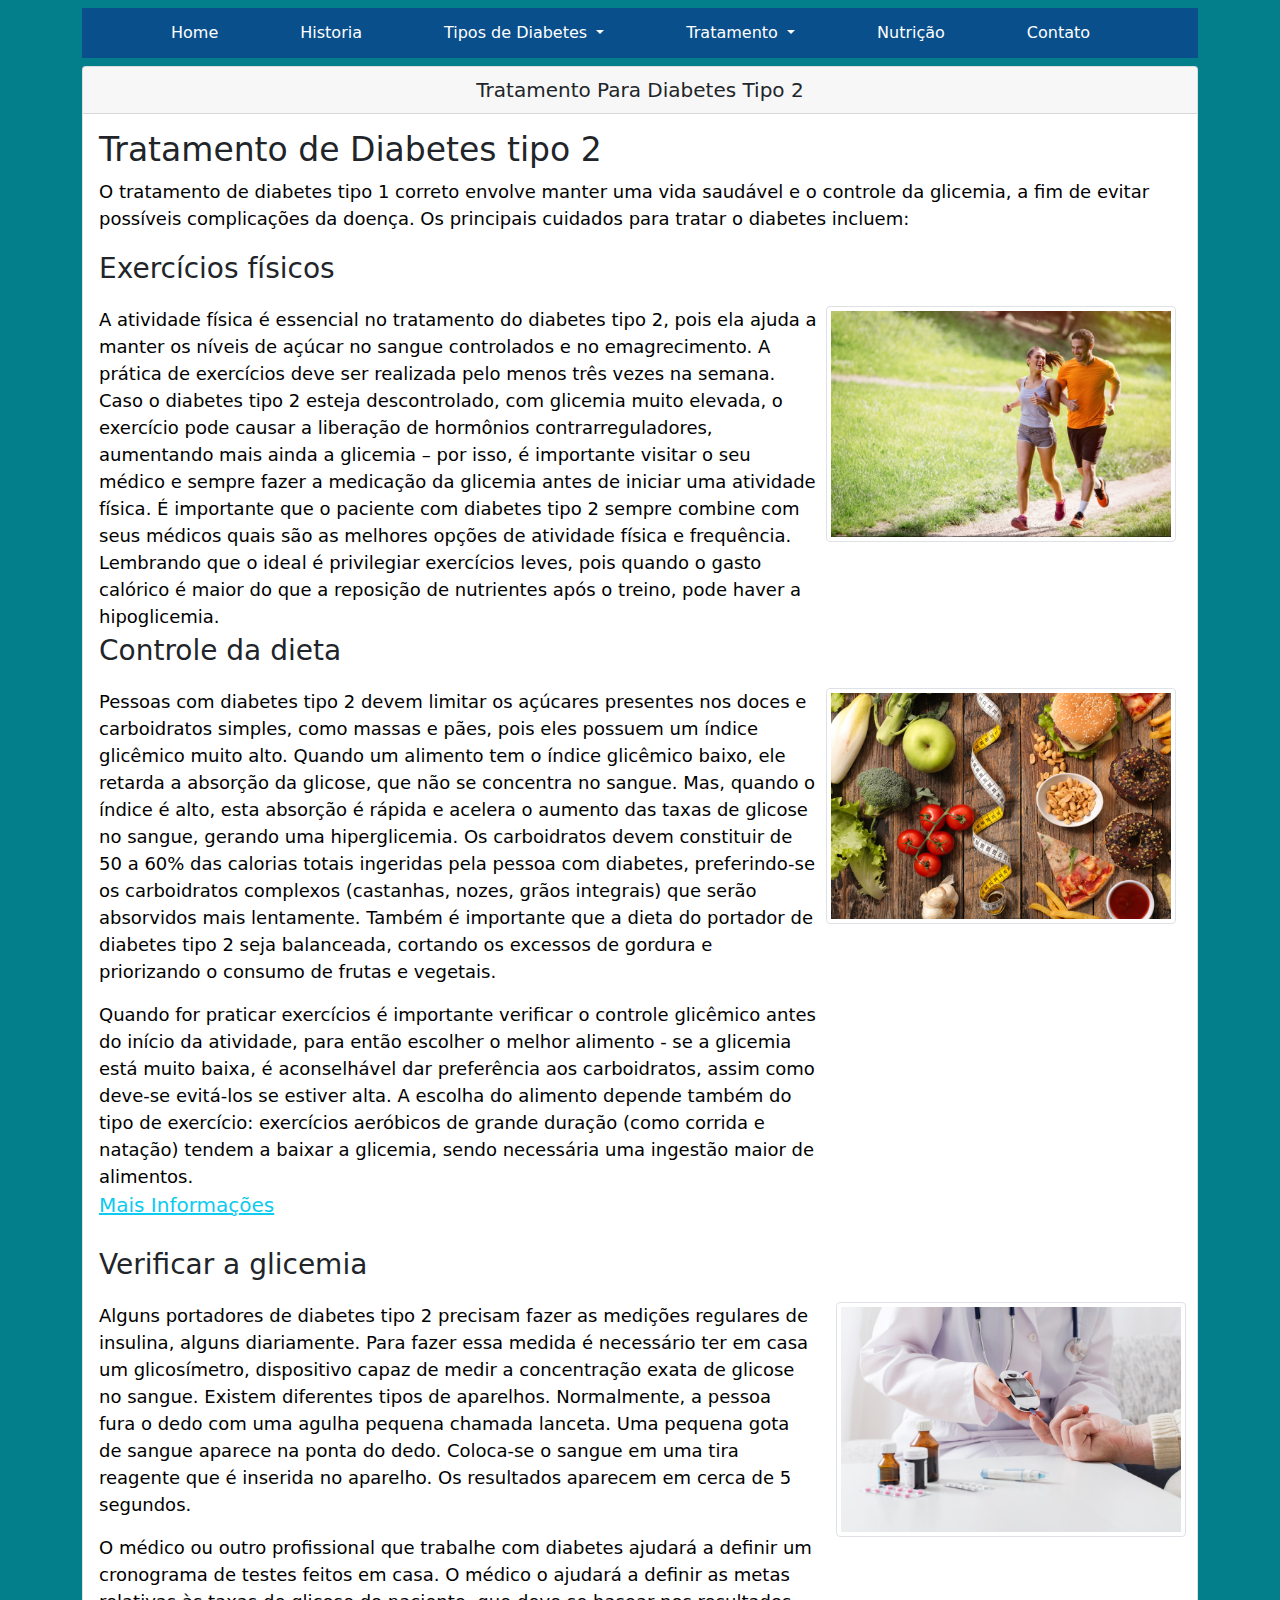
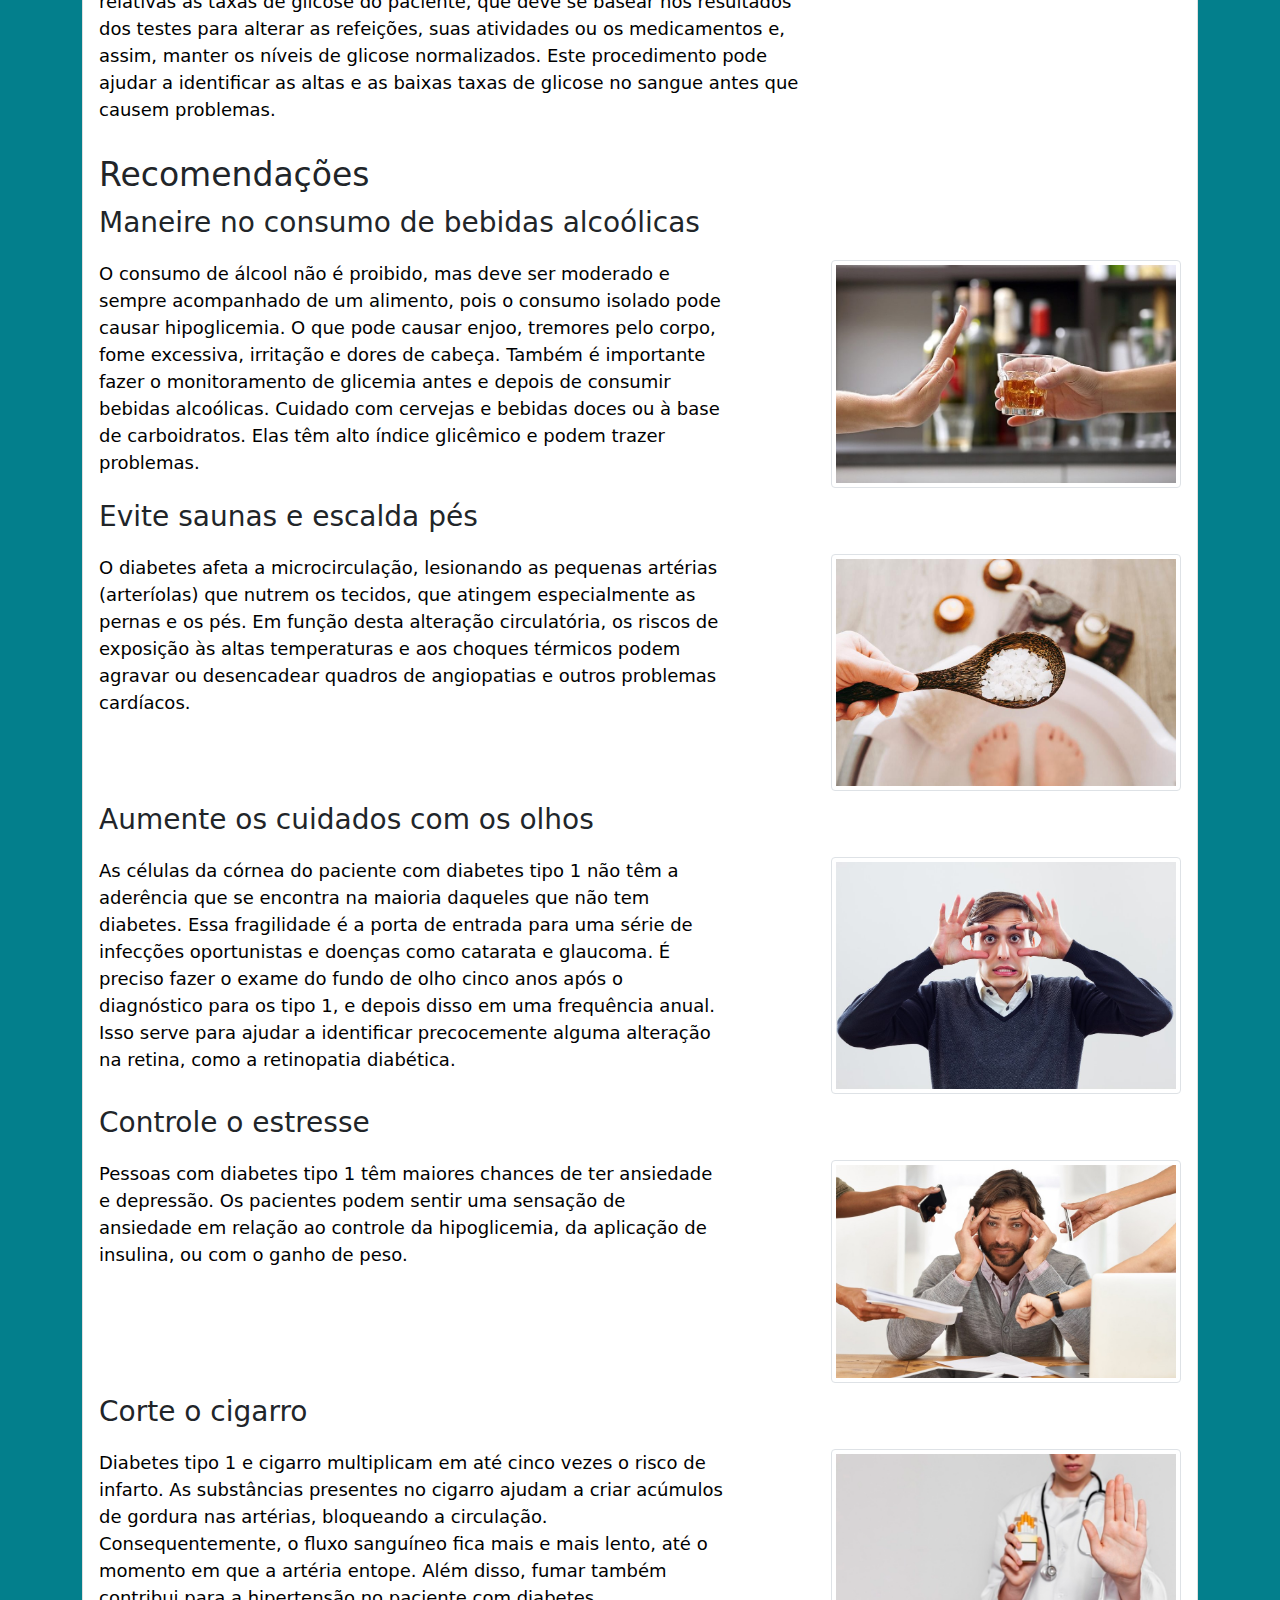
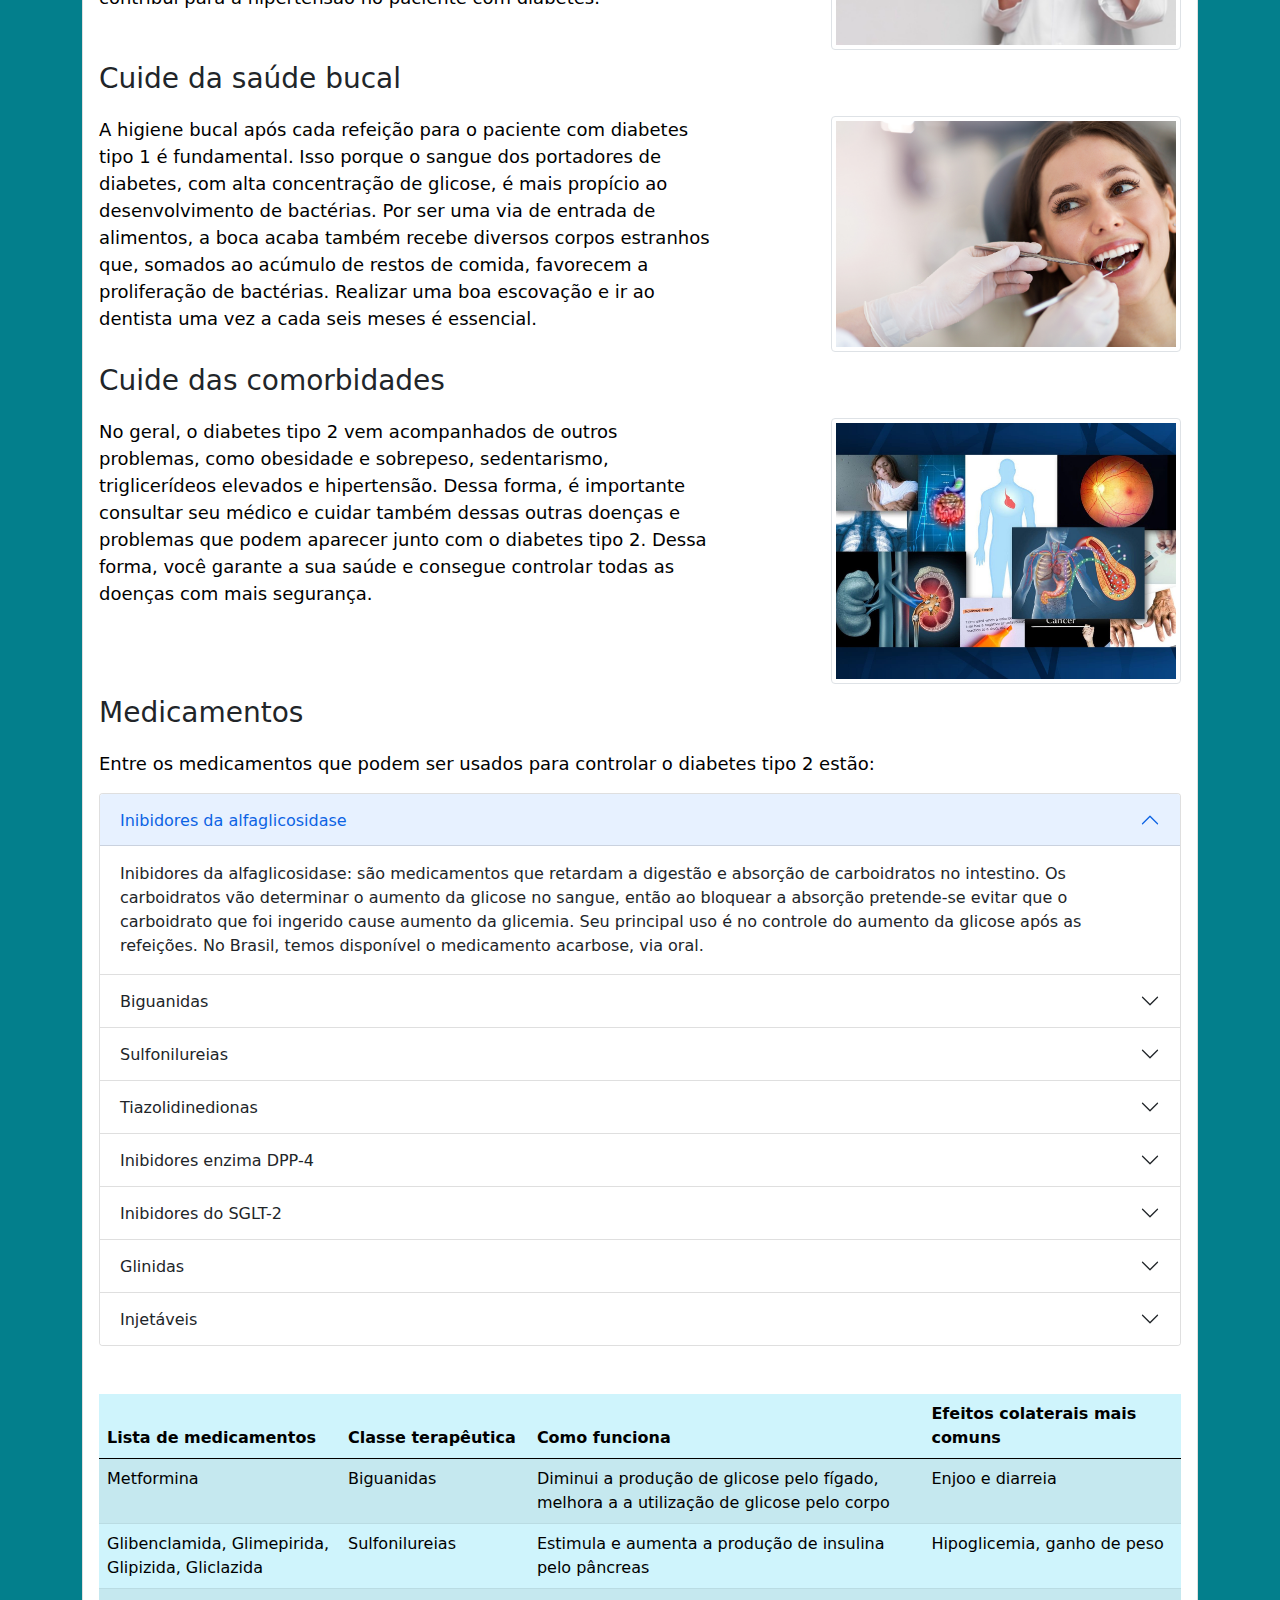
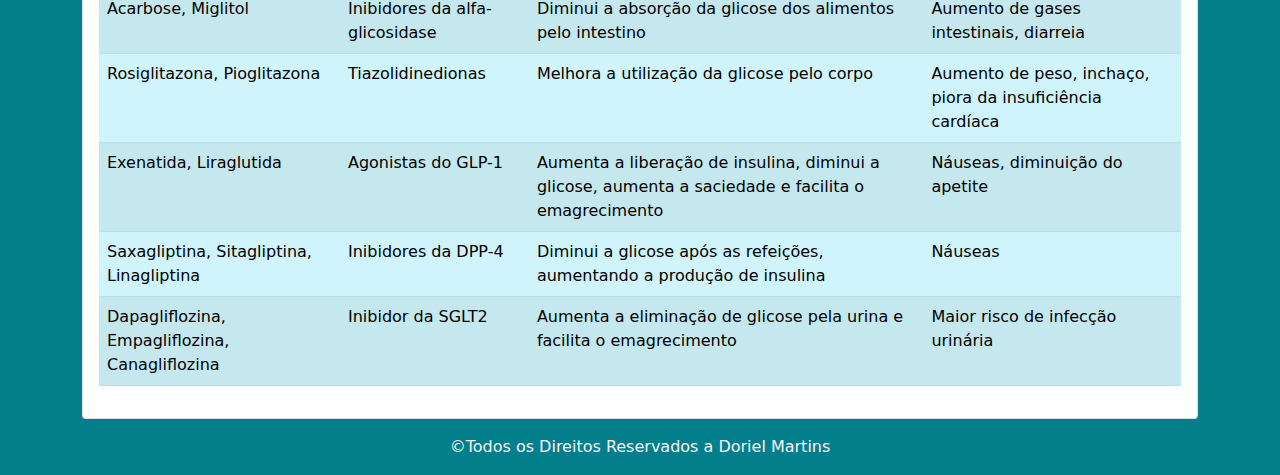
<file: Aplicações para Internet(1º Sem)/tratamento_tipo_2.html>
<!DOCTYPE html>
<html lang="pt-BR">
  <head>
    <meta charset="utf-8">
    <meta name="viewport" content="width=device-width, initial-scale=1">

    <!-- Bootstrap CSS -->
    <link href="css/bootstrap.min.css" rel="stylesheet">
    <link href="css/stylesheet-main.css" rel="stylesheet">

    <title>Tratamento - Diabetes</title>
  </head>
  <body id=inicio>
    <nav class="navbar navbar-expand-sm navbar-dark">
      <div class="container">
        <div class="collapse navbar-collapse" id="navbarSupportedContent">
          <ul class="navbar-nav mb-2 mb-sm-0 mx-5">
            <li class="nav-item px-2">
              <a class="nav-link active" aria-current="page" href="index.html">Home</a>
            </li>
            <li class="nav-item px-2">
              <a class="nav-link active" aria-current="page" href="sobre.html">Historia</a>
            </li>
            <li class="nav-item dropdown px-2">
              <a class="nav-link dropdown-toggle active" href="#" id="navbarDropdown" role="button" data-bs-toggle="dropdown" aria-expanded="false">
                Tipos de Diabetes
              </a>
              <ul class="dropdown-menu" aria-labelledby="navbarDropdown">
                <li><a class="dropdown-item" href="diabetes_1.html">Diabetes tipo 1</a></li>
                <li><hr class="dropdown-divider"></li>
                <li><a class="dropdown-item" href="diabetes_2.html">Diabetes tipo 2</a></li>
              </ul>
            </li>
            <li class="nav-item dropdown px-2">
              <a class="nav-link dropdown-toggle active" href="#" id="navbarDropdown" role="button" data-bs-toggle="dropdown" aria-expanded="false">
                Tratamento
              </a>
              <ul class="dropdown-menu" aria-labelledby="navbarDropdown">
                <li><a class="dropdown-item" href="tratamento_tipo_1.html">Tratamento para Diabetes tipo 1</a></li>
                <li><hr class="dropdown-divider"></li>
                <li><a class="dropdown-item" href="tratamento_tipo_2.html">Tratamento para Diabetes tipo 2</a></li>
              </ul>
            </li>
            <li class="nav-item px-2">
              <a class="nav-link active" aria-current="page" href="nutricao.html">Nutrição</a>
            </li>
            <li class="nav-item px-2">
              <a class="nav-link active" aria-current="page" href="contato.html">Contato</a>
            </li>
          </ul>
        </div>
      </div>
    </nav>

    <div class="container">
      <div class="card">
        <div class="card-header">
          Tratamento Para Diabetes Tipo 2
        </div>
        <div class="card-body">
          <h5 class="card-title">Tratamento de Diabetes tipo 2</h5>
          <p class="card-text">O tratamento de diabetes tipo 1 correto envolve manter uma 
            vida saudável e o controle da glicemia, a fim de evitar possíveis complicações da doença. 
            Os principais cuidados para tratar o diabetes incluem:</p>
            <p class="fs-3">Exercícios físicos</p>
              <div class="row g-2">
                  <div class="col-8">
                   
                    <p class="card-text">A atividade física é essencial no tratamento do diabetes tipo 2, 
                      pois ela ajuda a manter os níveis de açúcar no sangue controlados e no emagrecimento.
                       A prática de exercícios deve ser realizada pelo menos três vezes na semana. 
                       Caso o diabetes tipo 2 esteja descontrolado, com glicemia muito elevada, 
                       o exercício pode causar a liberação de hormônios contrarreguladores, 
                       aumentando mais ainda a glicemia – por isso, é importante visitar o seu médico e 
                       sempre fazer a medicação da glicemia antes de iniciar uma atividade física. 
                       É importante que o paciente com diabetes tipo 2 sempre combine com seus médicos 
                       quais são as melhores opções de atividade física e frequência. Lembrando que o ideal é 
                       privilegiar exercícios leves, pois quando o gasto calórico é maior do que a reposição 
                       de nutrientes após o treino, pode haver a hipoglicemia.</p>
                  </div>
                  <div class="col-4 md-2">
                    <img src="./images/exercicios.jpg" class="img-thumbnail" alt="...">
                  </div>
              </div>

              <p class="fs-3">Controle da dieta</p>
              <div class="row g-2">
                <div class="col-8">
                  
                  <p class="card-text">Pessoas com diabetes tipo 2 devem limitar os açúcares presentes nos 
                    doces e carboidratos simples, como massas e pães, pois eles possuem um índice glicêmico 
                    muito alto. Quando um alimento tem o índice glicêmico baixo, ele retarda a absorção da 
                    glicose, que não se concentra no sangue. Mas, quando o índice é alto, esta absorção é 
                    rápida e acelera o aumento das taxas de glicose no sangue, gerando uma hiperglicemia. 
                    Os carboidratos devem constituir de 50 a 60% das calorias totais ingeridas pela pessoa 
                    com diabetes, preferindo-se os carboidratos complexos (castanhas, nozes, grãos integrais) 
                    que serão absorvidos mais lentamente. Também é importante que a dieta do portador de 
                    diabetes tipo 2 seja balanceada, cortando os excessos de gordura e priorizando o consumo 
                    de frutas e vegetais.
                  </p>
                   <p class="card-text">Quando for praticar exercícios é importante verificar o controle 
                     glicêmico antes do início da atividade, para então escolher o melhor alimento - se a 
                     glicemia está muito baixa, é aconselhável dar preferência aos carboidratos, assim como 
                     deve-se evitá-los se estiver alta. A escolha do alimento depende também do tipo de 
                     exercício: exercícios aeróbicos de grande duração (como corrida e natação) tendem a 
                     baixar a glicemia, sendo necessária uma ingestão maior de alimentos.
                  </p>
                </div>
                <div class="col-4">
                  <img src="./images/dieta.jpg" class="img-thumbnail" alt="...">
                </div>
              </div>
              <a href="nutricao.html" class="link-info">Mais Informações</a><br><br>

              <p class="fs-3">Verificar a glicemia</p>
              <div class="row">
                <div class="col-8">
                  <p class="card-text">Alguns portadores de diabetes tipo 2 precisam fazer as medições 
                    regulares de insulina, alguns diariamente. Para fazer essa medida é necessário ter em casa 
                    um glicosímetro, dispositivo capaz de medir a concentração exata de glicose no sangue. 
                    Existem diferentes tipos de aparelhos. Normalmente, a pessoa fura o dedo com uma agulha 
                    pequena chamada lanceta. Uma pequena gota de sangue aparece na ponta do dedo. Coloca-se 
                    o sangue em uma tira reagente que é inserida no aparelho. Os resultados aparecem em cerca 
                    de 5 segundos.</p>
                  <p class="card-text">O médico ou outro profissional que trabalhe com diabetes ajudará a 
                    definir um cronograma de testes feitos em casa. O médico o ajudará a definir as metas 
                    relativas às taxas de glicose do paciente, que deve se basear nos resultados dos testes 
                    para alterar as refeições, suas atividades ou os medicamentos e, assim, manter os níveis 
                    de glicose normalizados. Este procedimento pode ajudar a identificar as altas e as baixas 
                    taxas de glicose no sangue antes que causem problemas.</p>
                </div>
                <div class="col-4">
                  <img src="./images/glicemia.jpg" class="img-thumbnail" alt="...">
                </div>
              </div>
        </div>
        <div class="card-body">
          <h5 class="card-title">Recomendações</h5>

          <p class="fs-3">Maneire no consumo de bebidas alcoólicas</p>
          <div class="row g-3">
            <div class="col-7">
              <p class="card-text">O consumo de álcool não é proibido, mas deve ser moderado e sempre acompanhado de um alimento, 
                pois o consumo isolado pode causar hipoglicemia. O que pode causar enjoo, tremores pelo corpo, fome excessiva, irritação e 
                dores de cabeça. Também é importante fazer o monitoramento de glicemia antes e depois de consumir bebidas alcoólicas. Cuidado 
                com cervejas e bebidas doces ou à base de carboidratos. Elas têm alto índice glicêmico e podem trazer problemas.</p>
            </div>
            <div class="col-1"></div>
            <div class="col-4 mb-2">
              <img src="./images/bebida.jpeg" class="img-thumbnail" alt="...">
            </div>
          </div>

          <p class="fs-3">Evite saunas e escalda pés</p>
          <div class="row g-3">
            <div class="col-7">
              <p class="card-text">O diabetes afeta a microcirculação, lesionando as pequenas artérias (arteríolas) que nutrem os tecidos, 
                que atingem especialmente as pernas e os pés. Em função desta alteração circulatória, os riscos de exposição às altas 
                temperaturas e aos choques térmicos podem agravar ou desencadear quadros de angiopatias e outros problemas cardíacos.</p>
            </div>
            <div class="col-1"></div>
            <div class="col-4 mb-2">
              <img src="./images/escalda.jpg" class="img-thumbnail" alt="...">
            </div>
          </div>

          <p class="fs-3">Aumente os cuidados com os olhos</p>
          <div class="row g-3">
            <div class="col-7">
              <p class="card-text">As células da córnea do paciente com diabetes tipo 1 não têm a aderência que se encontra na maioria 
                daqueles que não tem diabetes. Essa fragilidade é a porta de entrada para uma série de infecções oportunistas e doenças 
                como catarata e glaucoma. É preciso fazer o exame do fundo de olho cinco anos após o diagnóstico para os tipo 1, e depois 
                disso em uma frequência anual. Isso serve para ajudar a identificar precocemente alguma alteração na retina, como a 
                retinopatia diabética.</p>
            </div>
            <div class="col-1"></div>
            <div class="col-4 mb-2">
              <img src="./images/olhos.jpg" class="img-thumbnail" alt="...">
            </div>
          </div>

          <p class="fs-3">Controle o estresse</p>
          <div class="row g-3">
            <div class="col-7">
              <p class="card-text">Pessoas com diabetes tipo 1 têm maiores chances de ter ansiedade e depressão. Os pacientes podem sentir 
                uma sensação de ansiedade em relação ao controle da hipoglicemia, da aplicação de insulina, ou com o ganho de peso.</p>
            </div>
            <div class="col-1"></div>
            <div class="col-4 mb-2">
              <img src="./images/estresse.jpg" class="img-thumbnail" alt="...">
            </div>
          </div>

          <p class="fs-3">Corte o cigarro</p>
          <div class="row g-3">
            <div class="col-7">
              <p class="card-text">Diabetes tipo 1 e cigarro multiplicam em até cinco vezes o risco de infarto. As substâncias presentes 
                no cigarro ajudam a criar acúmulos de gordura nas artérias, bloqueando a circulação. Consequentemente, o fluxo sanguíneo 
                fica mais e mais lento, até o momento em que a artéria entope. Além disso, fumar também contribui para a hipertensão no 
                paciente com diabetes.</p>
            </div>
            <div class="col-1"></div>
            <div class="col-4 mb-2">
              <img src="./images/cigarro.jpg" class="img-thumbnail" alt="...">
            </div>
          </div>

          <p class="fs-3">Cuide da saúde bucal</p>
          <div class="row g-3">
            <div class="col-7">
              <p class="card-text">A higiene bucal após cada refeição para o paciente com diabetes tipo 1 é fundamental. Isso porque o
                 sangue dos portadores de diabetes, com alta concentração de glicose, é mais propício ao desenvolvimento de bactérias. 
                 Por ser uma via de entrada de alimentos, a boca acaba também recebe diversos corpos estranhos que, somados ao acúmulo
                  de restos de comida, favorecem a proliferação de bactérias. Realizar uma boa escovação e ir ao dentista uma vez a cada 
                  seis meses é essencial.</p>
            </div>
            <div class="col-1"></div>
            <div class="col-4 mb-2">
              <img src="./images/bucal.jpg" class="img-thumbnail" alt="...">
            </div>
          </div>

          <p class="fs-3">Cuide das comorbidades</p>
          <div class="row g-3">
            <div class="col-7">
              <p class="card-text">No geral, o diabetes tipo 2 vem acompanhados de outros problemas, como obesidade e sobrepeso, 
                sedentarismo, triglicerídeos elevados e hipertensão. Dessa forma, é importante consultar seu médico e cuidar também 
                dessas outras doenças e problemas que podem aparecer junto com o diabetes tipo 2. Dessa forma, você garante a sua saúde 
                e consegue controlar todas as doenças com mais segurança.</p>
            </div>
            <div class="col-1"></div>
            <div class="col-4 mb-2">
              <img src="./images/comorbidade.jpg" class="img-thumbnail" alt="...">
            </div>
          </div>

          <p class="fs-3">Medicamentos</p>
          <p class="card-text">Entre os medicamentos que podem ser usados para controlar o diabetes tipo 2 estão:</p>

          <div class="accordion" id="accordionExample">
            <div class="accordion-item">
              <h2 class="accordion-header" id="headingOne">
                <button class="accordion-button" type="button" data-bs-toggle="collapse" data-bs-target="#collapseOne" aria-expanded="true" aria-controls="collapseOne">
                  Inibidores da alfaglicosidase
                </button>
              </h2>
              <div id="collapseOne" class="accordion-collapse collapse show" aria-labelledby="headingOne" data-bs-parent="#accordionExample">
                <div class="accordion-body">
                  Inibidores da alfaglicosidase: são medicamentos que retardam a digestão e absorção de carboidratos no intestino. 
                  Os carboidratos vão determinar o aumento da glicose no sangue, então ao bloquear a absorção pretende-se evitar que 
                  o carboidrato que foi ingerido cause aumento da glicemia. Seu principal uso é no controle do aumento da glicose após 
                  as refeições. No Brasil, temos disponível o medicamento acarbose, via oral.
                </div>
              </div>
            </div>

            <div class="accordion-item">
              <h2 class="accordion-header" id="headingTwo">
                <button class="accordion-button collapsed" type="button" data-bs-toggle="collapse" data-bs-target="#collapseTwo" aria-expanded="false" aria-controls="collapseTwo">
                  Biguanidas
                </button>
              </h2>
              <div id="collapseTwo" class="accordion-collapse collapse" aria-labelledby="headingTwo" data-bs-parent="#accordionExample">
                <div class="accordion-body">
                  Biguanidas: a principal representante dessa classe é a metformina, via oral. A metformina reduz a produção hepática de 
                  glicose e combate a resistência à insulina e não causa hipoglicemia. Pelo seu efeito de agir diretamente na causa do 
                  diabetes tipo 2, que é a resistência insulínica, é o primeiro medicamento a ser pensado para começar o tratamento do 
                  diabetes tipo 2. Pode causar intolerância gastrointestinal e existem opções de comprimidos com liberação lenta que podem 
                  ser utilizados naqueles pacientes que apresentam intolerância gastrointestinal.                
                </div>
              </div>
            </div>

            <div class="accordion-item">
              <h2 class="accordion-header" id="headingThree">
                <button class="accordion-button collapsed" type="button" data-bs-toggle="collapse" data-bs-target="#collapseThree" aria-expanded="false" aria-controls="collapseThree">
                  Sulfonilureias
                </button>
              </h2>
              <div id="collapseThree" class="accordion-collapse collapse" aria-labelledby="headingThree" data-bs-parent="#accordionExample">
                <div class="accordion-body">
                  Sulfonilureias: Estimulam a produção pancreática de insulina pelas células beta do pâncreas, mas podem causar hipoglicemia.
                   São representantes mais conhecidos e utilizados desta classe: glibenclamida, gliclazida e glimepirida, todos via oral.                </div>
              </div>
            </div>

            <div class="accordion-item">
              <h2 class="accordion-header" id="headingFour">
                <button class="accordion-button collapsed" type="button" data-bs-toggle="collapse" data-bs-target="#collapseFour" aria-expanded="false" aria-controls="collapseFour">
                  Tiazolidinedionas
                </button>
              </h2>
              <div id="collapseFour" class="accordion-collapse collapse" aria-labelledby="headingFour" data-bs-parent="#accordionExample">
                <div class="accordion-body">
                  Tiazolidinedionas: São medicamentos que agem dentro do núcleo celular, em um receptor chamado ppar-gama. Os efeitos dessa
                   ativação incluem a redução da resistência insulínica, principalmente no músculo e tecido adiposo, agindo então na causa
                    do diabetes tipo 2. Existem um representante da classe: pioglitazona, via oral. Ele pode gerar aumento de peso.                </div>
              </div>
            </div>
            
            <div class="accordion-item">
              <h2 class="accordion-header" id="headingFive">
                <button class="accordion-button collapsed" type="button" data-bs-toggle="collapse" data-bs-target="#collapseFive" aria-expanded="false" aria-controls="collapseFive">
                  Inibidores enzima DPP-4
                </button>
              </h2>
              <div id="collapseFive" class="accordion-collapse collapse" aria-labelledby="headingFive" data-bs-parent="#accordionExample">
                <div class="accordion-body">
                  Inibidores enzima DPP-4: sitagliptina, vildagliptina, saxagliptina, alogliptina e linagliptina são alguns medicamentos 
                  desta nova classe, todos ministrados via oral. O nosso intestino libera um peptídeo chamado GLP-1 imediatamente após a
                   alimentação. A função do GLP-1 é estimular a liberação de insulina, diminuir a produção da glicose no fígado e aumentar
                    a sensibilidade à insulina, dentro outras funções. O GLP-1 é rapidamente degradado pela enzima DPP-4, então esses 
                    medicamentos bloqueiam a DPP-4 e aumentam a ação do GLP-1. Por estimular a secreção de insulina, o GLP-1 é chamado 
                    de “incretina”.                
                  </div>
              </div>
            </div>
            
            <div class="accordion-item">
              <h2 class="accordion-header" id="headingSix">
                <button class="accordion-button collapsed" type="button" data-bs-toggle="collapse" data-bs-target="#collapseSix" aria-expanded="false" aria-controls="collapseSix">
                  Inibidores do SGLT-2
                </button>
              </h2>
              <div id="collapseSix" class="accordion-collapse collapse" aria-labelledby="headingSix" data-bs-parent="#accordionExample">
                <div class="accordion-body">
                  Inibidores do SGLT-2: dapagliflozina, empagliflozina e canagliflozina são medicamentos desta classe, todos ministrados
                   via oral. Atuam através de uma maior excreção de glicose pela urina.                
                </div>
              </div>
            </div>

            <div class="accordion-item">
              <h2 class="accordion-header" id="headingSeven">
                <button class="accordion-button collapsed" type="button" data-bs-toggle="collapse" data-bs-target="#collapseSeven" aria-expanded="false" aria-controls="collapseSeven">
                  Glinidas
                </button>
              </h2>
              <div id="collapseSeven" class="accordion-collapse collapse" aria-labelledby="headingSeven" data-bs-parent="#accordionExample">
                <div class="accordion-body">
                  Glinidas: repaglinida, via oral. Age também estimulando a produção de insulina pelo pâncreas, mas diferentemente das 
                  sulfoniluréias, seu efeito é mais rápido. Além disso, o efeito das glinidas é dependente da glicose, logo o efeito será
                   maior quanto maior for a glicose. A redução da hemoglobina glicada é de 0,5 a 1,5%.                
                </div>
              </div>
            </div>

            <div class="accordion-item mb-5">
              <h2 class="accordion-header" id="headingNone">
                <button class="accordion-button collapsed" type="button" data-bs-toggle="collapse" data-bs-target="#collapseNone" aria-expanded="false" aria-controls="collapseNone">
                  Injetáveis
                </button>
              </h2>
              <div id="collapseNone" class="accordion-collapse collapse" aria-labelledby="headingNone" data-bs-parent="#accordionExample">
                <div class="accordion-body">
                  Injetáveis: Para o tratamento do diabetes tipo 2 existe uma classe de medicamentos chamada análogos do GLP-1, que é injetável.
                   O exenatide é um análogo sintético do GLP-1, o hormônio que estimula o pâncreas a produzir insulina. Foi o primeiro análogo 
                   a ser comercializado e quando adicionado ao tratamento dos pacientes que já utilizavam metformina e sulfoniluréias, levou 
                   à uma redução adicional de 1,1% da hemoglobina glicada. O liraglutide é um análogo de GLP-1, aplicado uma vez ao dia e 
                   quando usado no tratamento de pacientes com diabetes apresentou melhora do controle glicêmico e redução do peso corporal.                </div>
              </div>
            </div>

            <table class="table table-info table-striped">
              <thead>
                <tr>
                  <th scope="col">Lista de medicamentos</th>
                  <th scope="col">Classe terapêutica</th>
                  <th scope="col">Como funciona</th>
                  <th scope="col">Efeitos colaterais mais comuns</th>
                </tr>
              </thead>
              <tbody>
                <tr>
                  <td>Metformina</td>
                  <td>Biguanidas</td>
                  <td>Diminui a produção de glicose pelo fígado, melhora a a utilização de glicose pelo corpo</td>
                  <td>Enjoo e diarreia</td>
                </tr>
                <tr> 
                  <td>Glibenclamida, Glimepirida, Glipizida, Gliclazida</td>
                  <td>Sulfonilureias</td>
                  <td>Estimula e aumenta a produção de insulina pelo pâncreas</td>
                  <td>Hipoglicemia, ganho de peso</td>
                </tr>
                <tr> 
                  <td>Acarbose, Miglitol</td>
                  <td>Inibidores da alfa-glicosidase</td>
                  <td>Diminui a absorção da glicose dos alimentos pelo intestino</td>
                  <td>Aumento de gases intestinais, diarreia</td>
                </tr>
                <tr> 
                  <td>Rosiglitazona, Pioglitazona</td>
                  <td>Tiazolidinedionas</td>
                  <td>Melhora a utilização da glicose pelo corpo</td>
                  <td>Aumento de peso, inchaço, piora da insuficiência cardíaca</td>
                </tr>
                <tr> 
                  <td>Exenatida, Liraglutida</td>
                  <td>Agonistas do GLP-1</td>
                  <td>Aumenta a liberação de insulina, diminui a glicose, aumenta a saciedade e facilita o emagrecimento</td>
                  <td>Náuseas, diminuição do apetite</td>
                </tr>
                <tr> 
                  <td>Saxagliptina, Sitagliptina, Linagliptina</td>
                  <td>Inibidores da DPP-4</td>
                  <td>Diminui a glicose após as refeições, aumentando a produção de insulina</td>
                  <td>Náuseas</td>
                </tr>
                <tr> 
                  <td>Dapagliflozina, Empagliflozina, Canagliflozina</td>
                  <td>Inibidor da SGLT2</td>
                  <td>Aumenta a eliminação de glicose pela urina e facilita o emagrecimento</td>
                  <td>Maior risco de infecção urinária</td>
                </tr>
              </tbody>
            </table>
            
          </div>
        </div>
      </div>
    </div>
    
    <script src="js/bootstrap.bundle.min.js"></script>
  </body>

  <footer>
    <div class="container mt-3">
      <p class="footer">&copy;Todos os Direitos Reservados a Doriel Martins</p>
    </div>
  </footer>
</html>
</file>
<file: Aplicações para Internet(1º Sem)/css/stylesheet-main.css>
#inicio{
    background-color: #037F8C;
    
  }
  .nav-item {
    margin: 5px 25px;
  }

  .d-flex {
    margin-right: 20px;
  }

  #navbarSupportedContent{
    background-color: #084F8C;
  }

  #carrossel{
    height: 550px !important;     
  }

  #resumo {
    font-size: 20px;
  }

  #imgind2{

    padding-bottom: 30px;
  }

  .card-text{
    font-size: 18px;
    color: #000;
    
  }

  .card-title {
    font-size: 33px;
  }

  figcaption {
    text-align: center;
    padding-left: 30px;
    margin-left: 20px;
  }
  
  #edward {
    height: 300px;
    padding-left: 100px;
  }

  #ampinsulina {
    padding-left: 40px;
  }

  #medioral {
    padding-left: 60px;
  }

  #pesquisadiabetes {
    width: 500px;
  }

  .card-header {
    text-align: center;
    font-size: 20px;
  }

  .fs-2 {
    font-weight: 500;
  }

  .link-info {
    font-size: 20px;
  }

  .img-thumbnail {
    max-width: 350px;
   
  }

  .nutri {
    max-width: 420px;
    
  }

  .footer {
    text-align: center;
    color: whitesmoke;
  }
</file>
